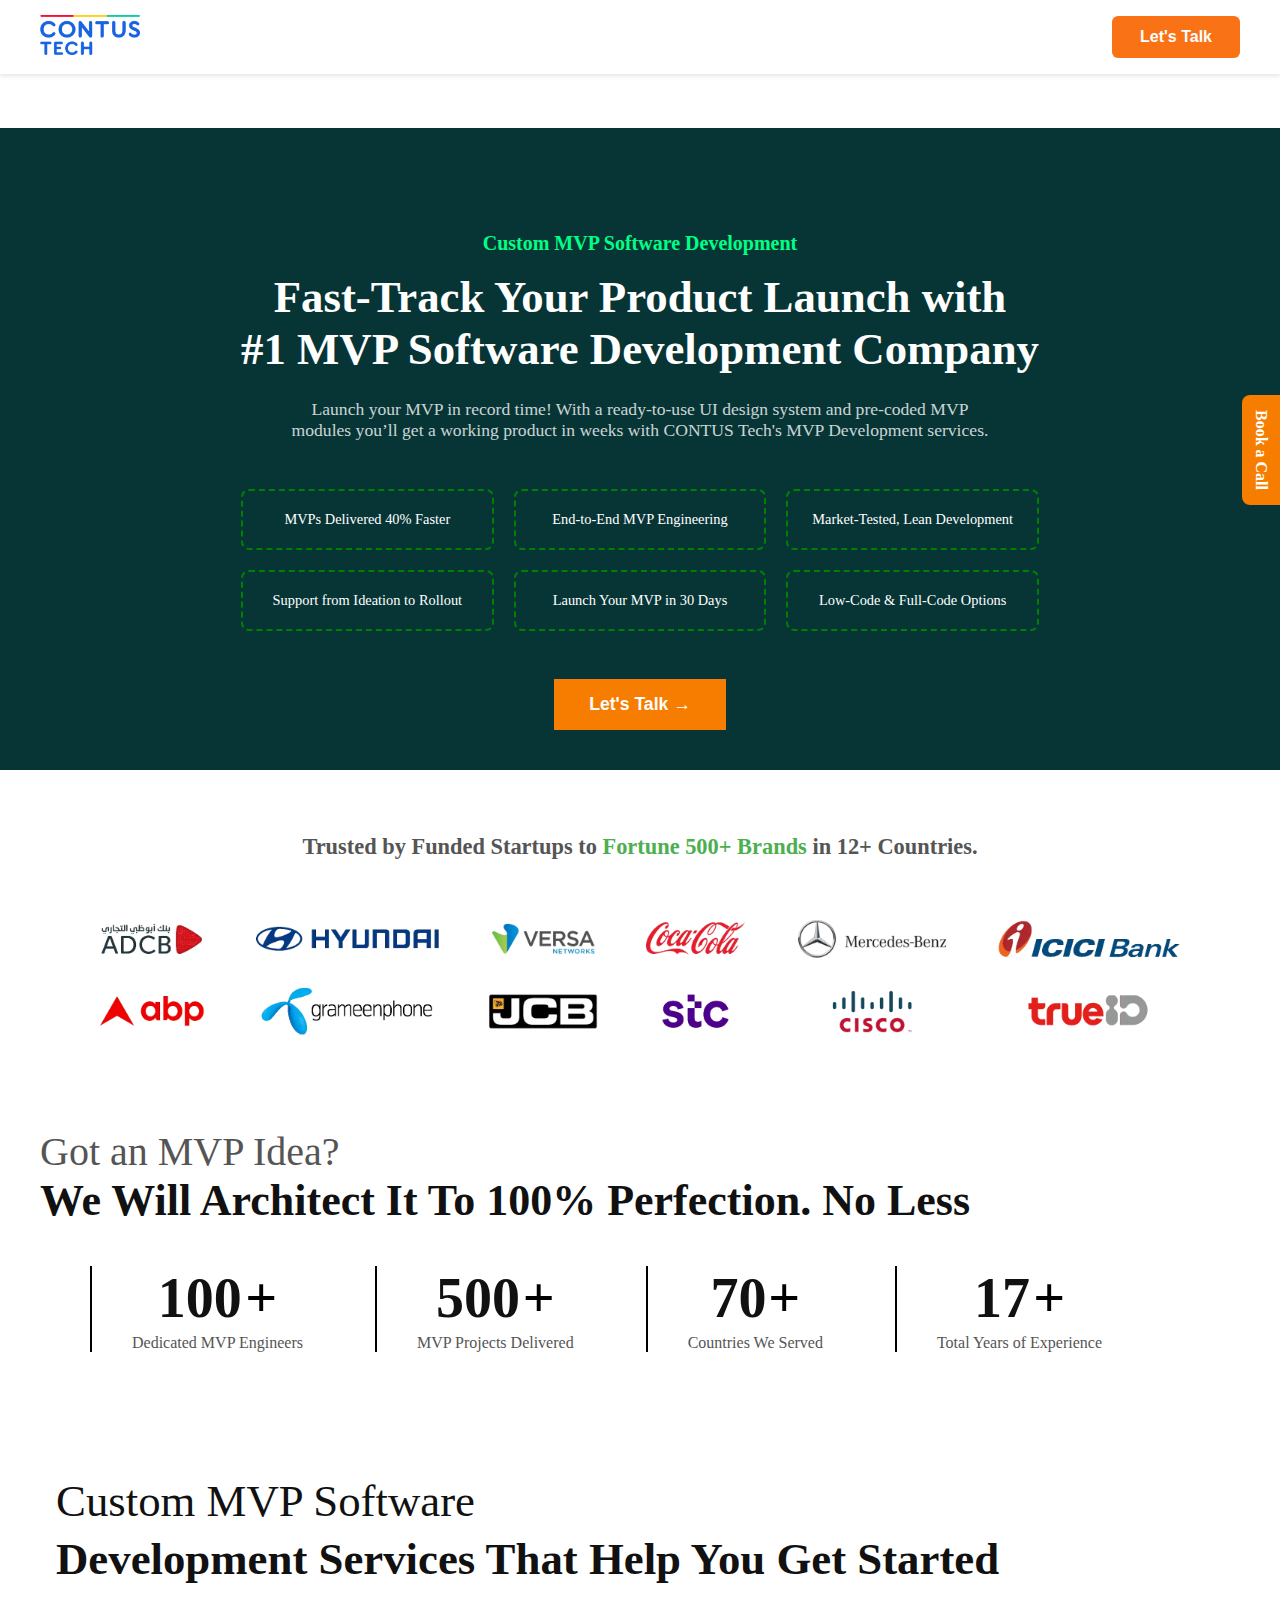
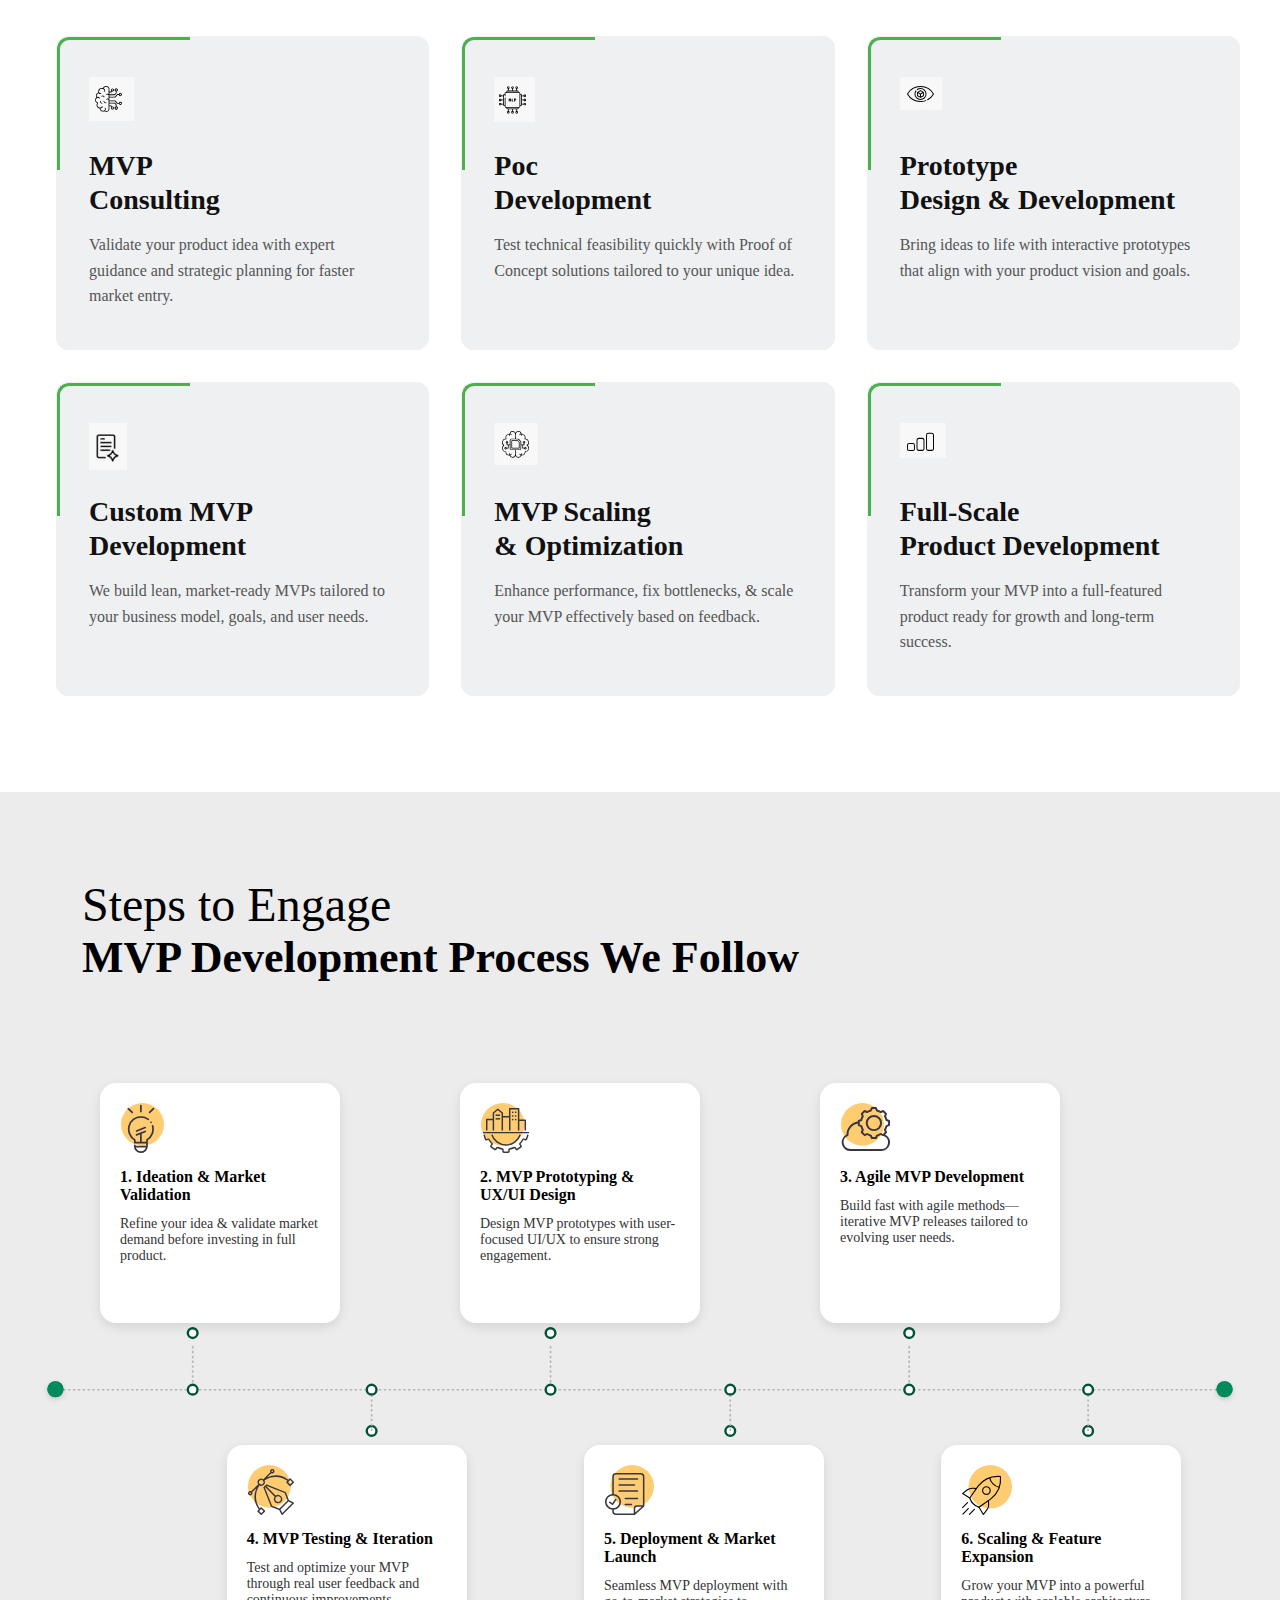
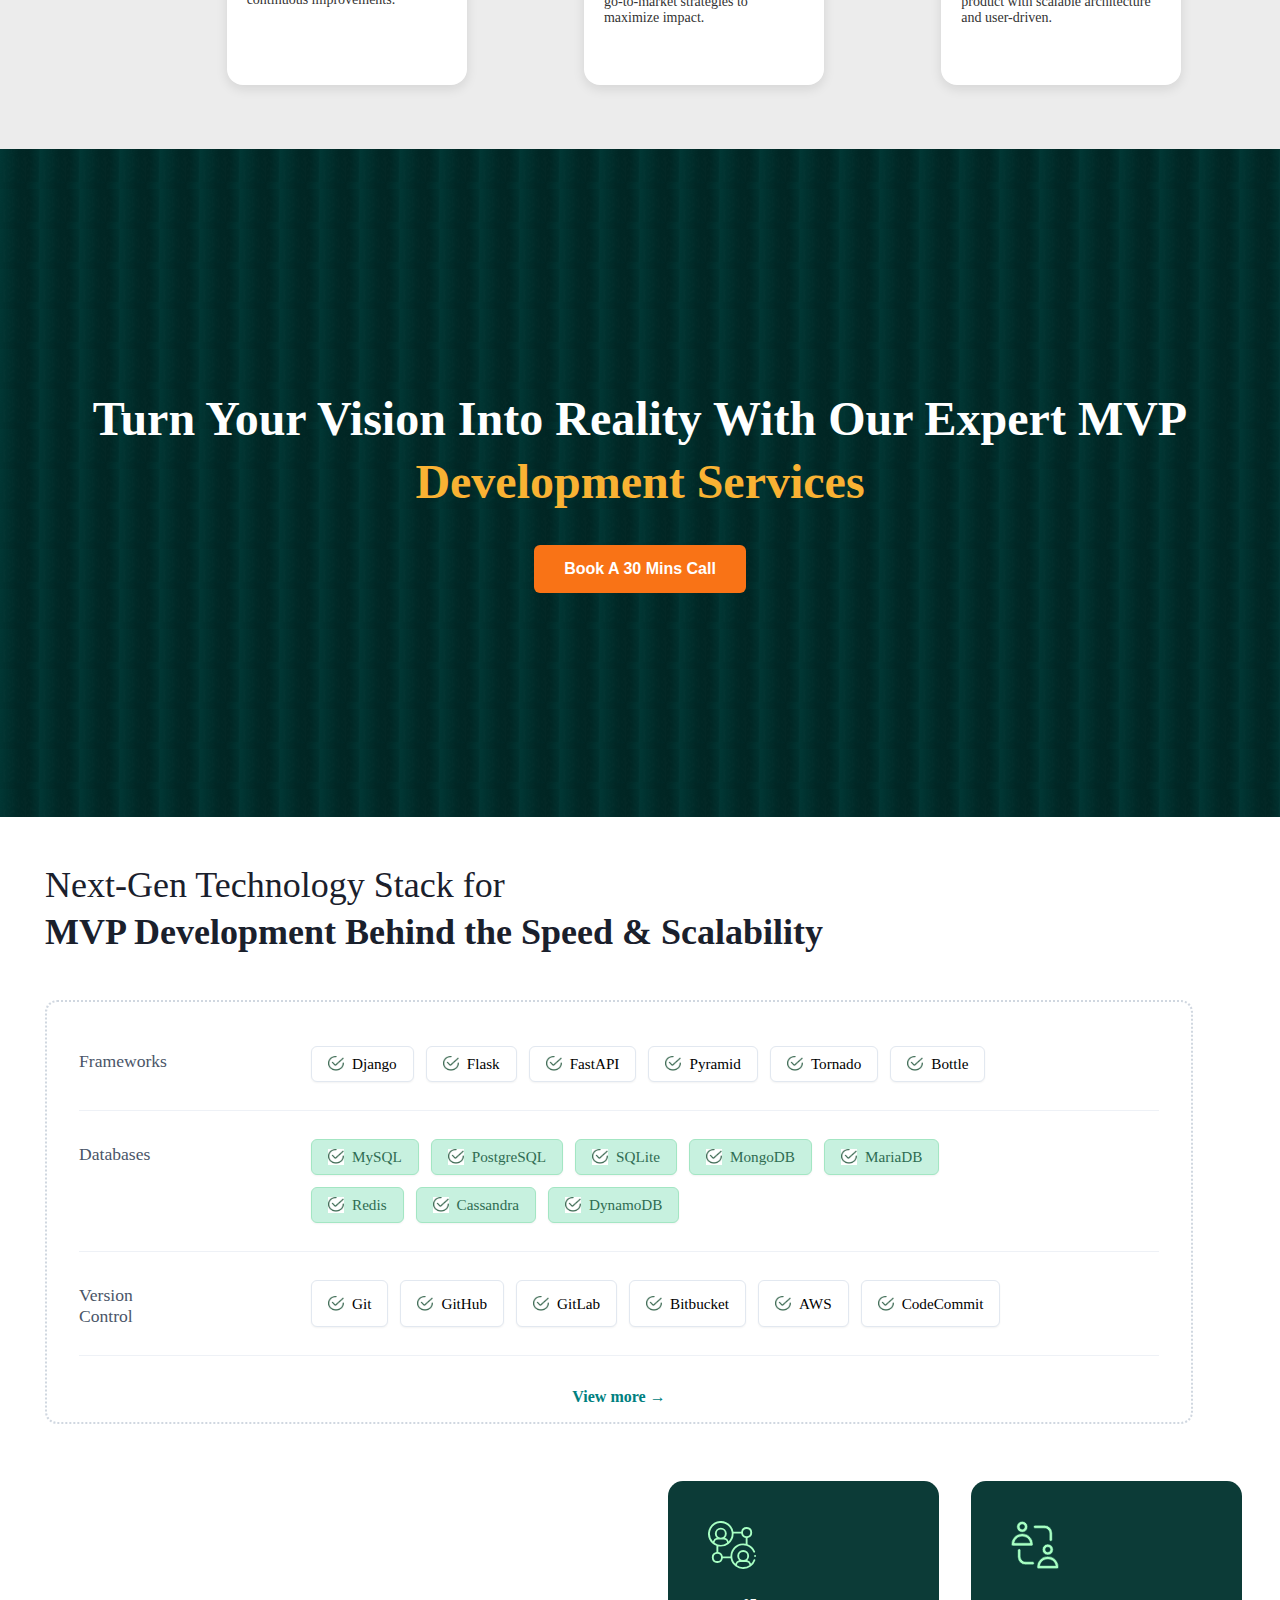
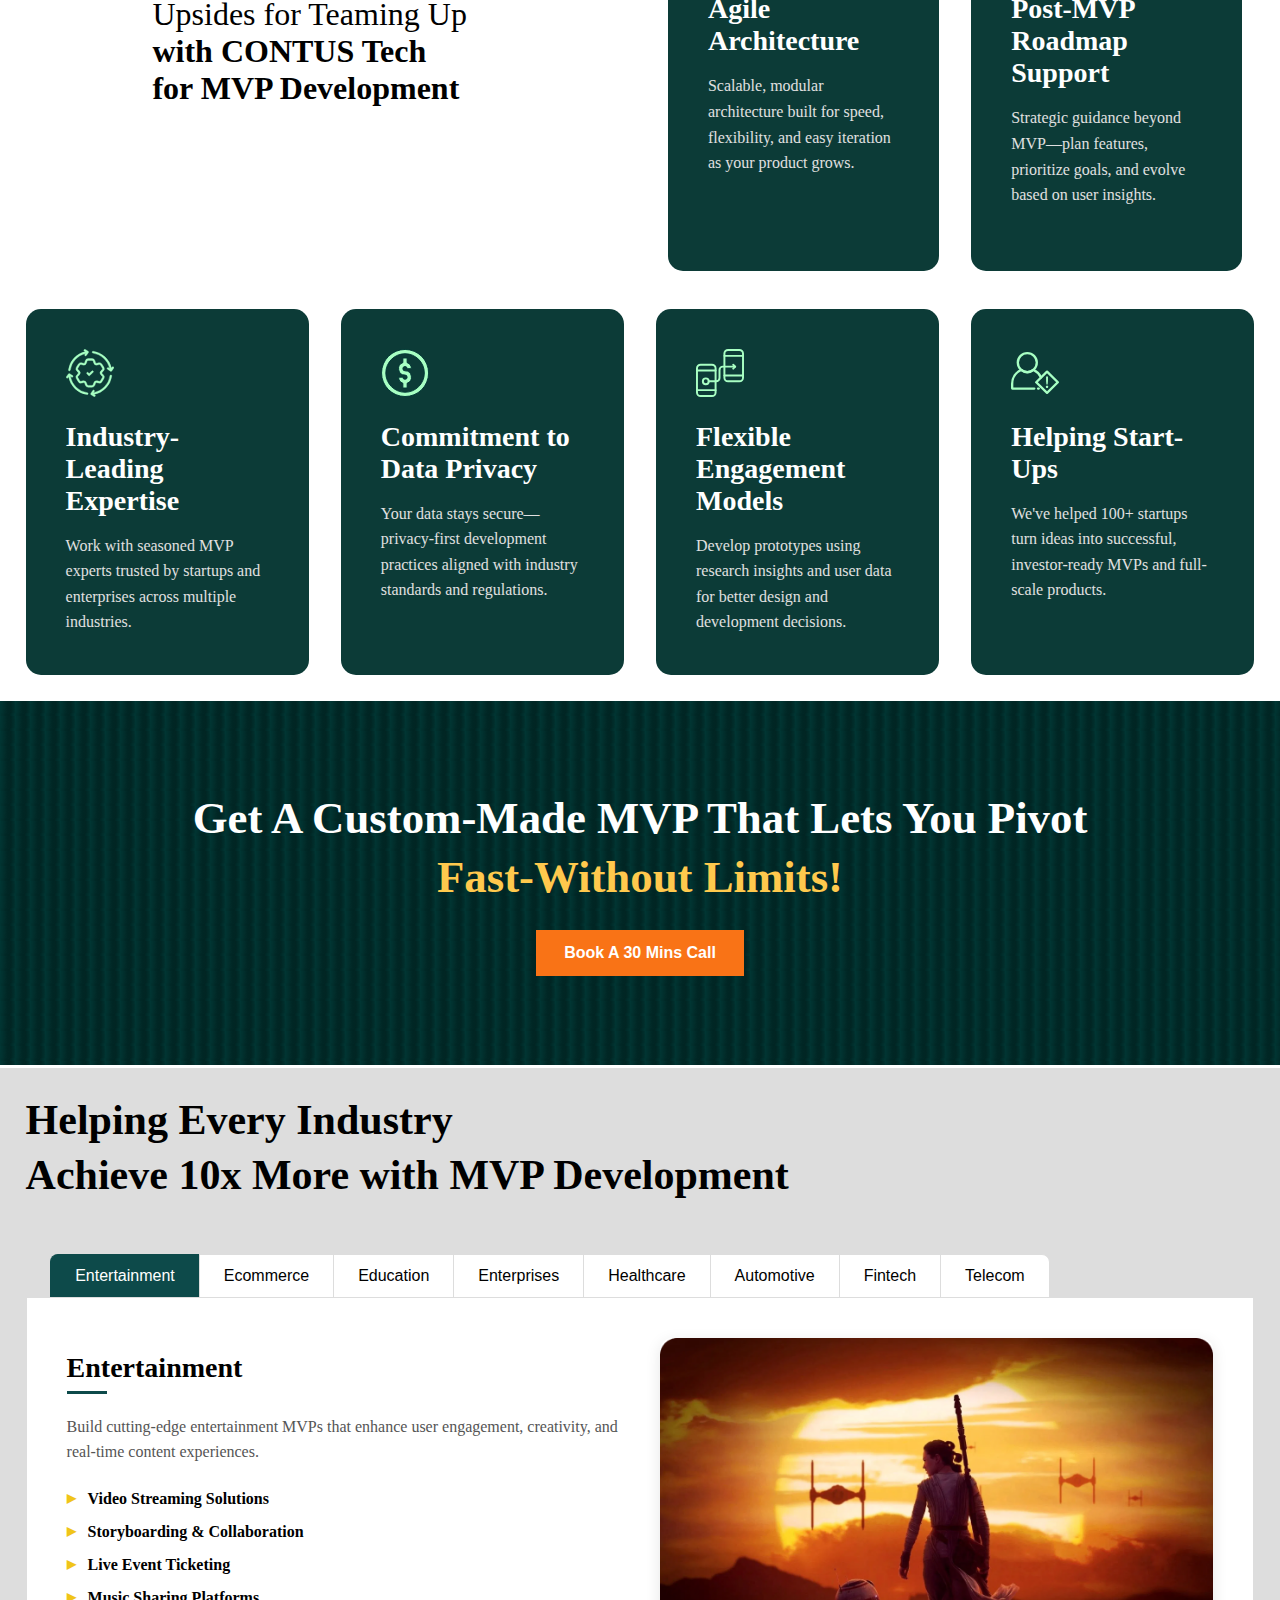
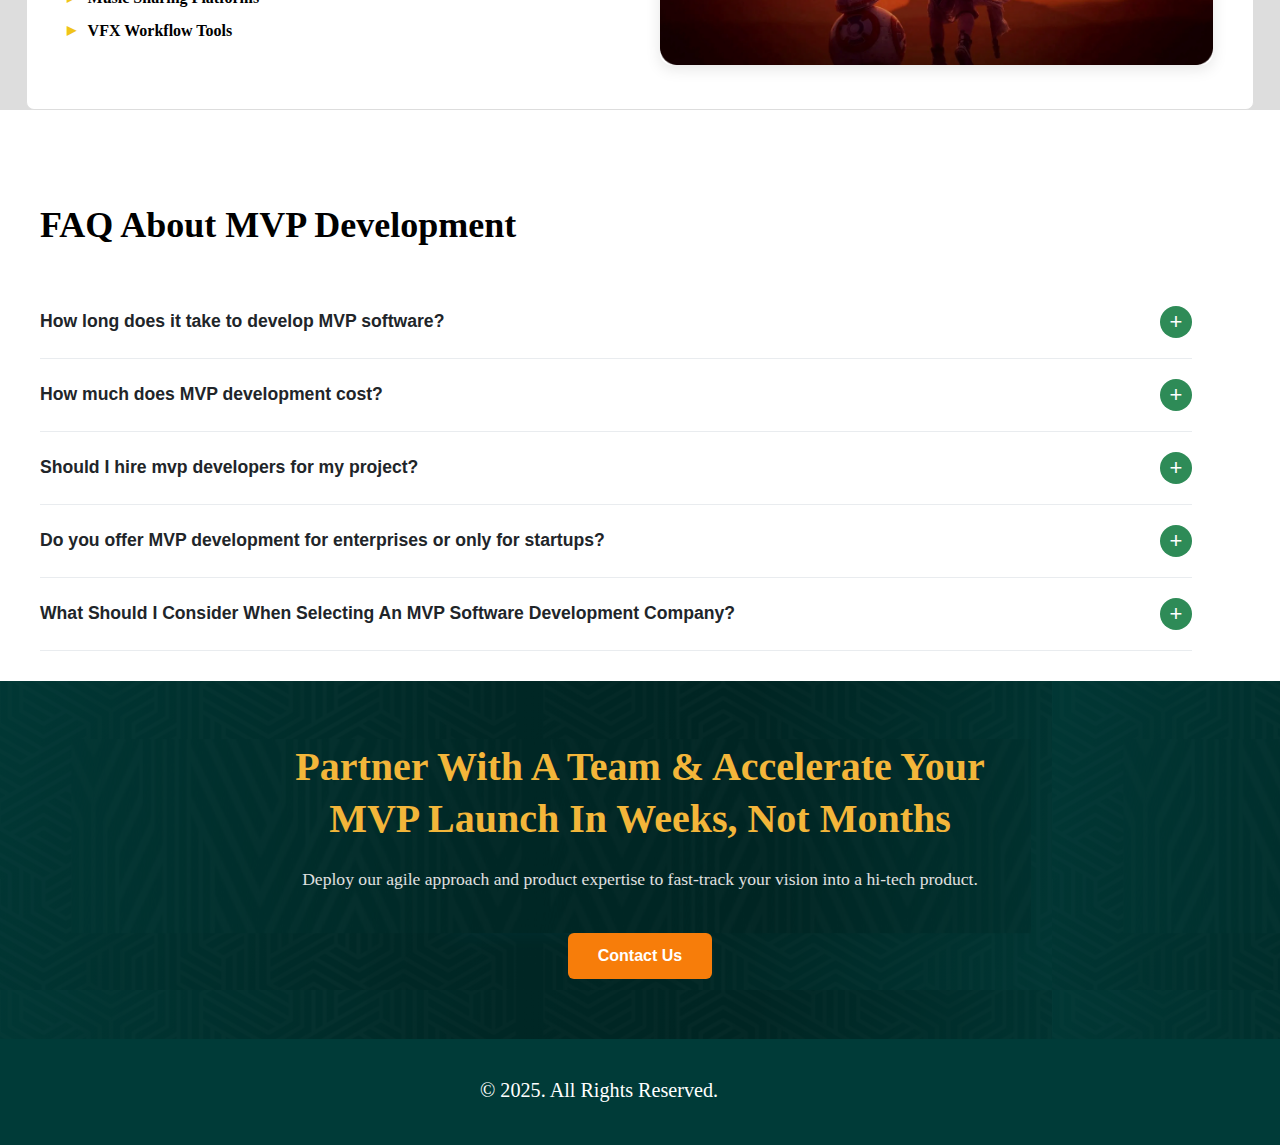
<file: index.html>
<!DOCTYPE html>
<html lang="en">

<head>
    <meta charset="UTF-8">
    <meta name="viewport" content="width=device-width, initial-scale=1.0">
    <title>Contus Tech Clone</title>
    <link rel="stylesheet" href="style.css">
</head>

<body>
    <header class="navbar">
        <div class="navbar-container">
            <a href="#" class="logo-link">
                <img src="contus_logo.png" alt="Contus Tech Logo" class="logo-img">
            </a>
            <button id="openModalBtn" class="btn btn-primary">Let's Talk</button>
        </div>
    </header>
    <div id="contactModal" class="common-modal">
        <div class="common-modal-content">
            <span class="common-close-btn">×</span>
            <h2>Let's talk about your next project</h2>
            <form id="contactForm">
                <div class="common-form-grid">
                    <div class="common-form-group full-width">
                        <label for="fullName">Full Name*</label>
                        <input type="text" id="fullName" name="fullName" placeholder="Enter Your Name" required>
                    </div>
                    <div class="common-form-group">
                        <label for="email">Business Email*</label>
                        <input type="email" id="email" name="email" placeholder="yourname@company.com" required>
                    </div>
                    <div class="common-form-group">
                        <label for="phone">Phone Number*</label>
                        <input type="tel" id="phone" name="phone" placeholder="+91" required>
                    </div>
                    <div class="common-form-group">
                        <label for="country">Country/Region*</label>
                        <select id="country" name="country" required>
                            <option value="" disabled selected>Your Country</option>
                            <option value="USA">United States</option>
                            <option value="India">India</option>
                            <option value="UK">United Kingdom</option>
                            <option value="Canada">Canada</option>
                            <option value="Australia">Australia</option>
                        </select>
                    </div>
                    <div class="common-form-group">
                        <label for="company">Company Name*</label>
                        <input type="text" id="company" name="company" placeholder="Company.Inc" required>
                    </div>
                    <div class="common-form-group full-width">
                        <label for="services">Services*</label>
                        <select id="services" name="services" required>
                            <option value="" disabled selected>Select Your Services</option>
                            <option value="iot">IoT Solutions</option>
                            <option value="cloud">Cloud Solutions</option>
                            <option value="media">Media Solutions</option>
                            <option value="messaging">Messaging Solutions</option>
                        </select>
                    </div>
                    <div class="common-form-group full-width">
                        <label for="message">Message*</label>
                        <textarea id="message" name="message" rows="4" placeholder="Enter at least 30 characters"
                            required minlength="30"></textarea>
                    </div>
                </div>
                <button type="submit" class="common-submit-btn">Submit</button>
            </form>
        </div>
    </div>

    <main class="first-section">
        <div class="first-content">
            <p class="pre-title">Custom MVP Software Development</p>
            <h1>Fast-Track Your Product Launch with <br>#1 MVP Software Development Company</h1>
            <p class="description">
                Launch your MVP in record time! With a ready-to-use UI design system and pre-coded MVP modules you’ll
                get a working product in weeks with CONTUS Tech's MVP Development services.
            </p>
            <div class="first-features-grid">
                <div class="first-feature-box">MVPs Delivered 40% Faster</div>
                <div class="first-feature-box">End-to-End MVP Engineering</div>
                <div class="first-feature-box">Market-Tested, Lean Development</div>
                <div class="first-feature-box">Support from Ideation to Rollout</div>
                <div class="first-feature-box">Launch Your MVP in 30 Days</div>
                <div class="first-feature-box">Low-Code & Full-Code Options</div>
            </div>
            <button id="lets talk" class="first-cta-button">
                Let's Talk →
            </button>
        </div>
    </main>
    <!-- Fixed "Book a Call" Button -->
    <div id="book a call" class="fixed-cta">
        Book a Call
    </div>

    <div class="first-main-container">
        <section class="first-clients-section">
            <p class="trusted-by-text"><b>
                    Trusted by Funded Startups to <span class="highlight-text"><b>Fortune 500+ Brands</b></span> in 12+
                    Countries.</b>
            </p>
            <div class="first-logo-grid">
                <img src="our-clients.webp"
                    alt="Client logos including ADCB, Hyundai, Coca-Cola, Mercedes-Benz, and Cisco">
            </div>
        </section>
        <section class="first-hero-section">
            <h2>Got an MVP Idea?</h2>
            <h1>We Will Architect It To 100% Perfection. No Less</h1>
        </section>
        <section class="stats-section">
            <div class="stat-item">
                <span class="stat-number" data-target="100">100</span><span class="plus-sign">+</span>
                <p>Dedicated MVP Engineers</p>
            </div>
            <div class="stat-item">
                <span class="stat-number" data-target="500">500</span><span class="plus-sign">+</span>
                <p>MVP Projects Delivered</p>
            </div>
            <div class="stat-item">
                <span class="stat-number" data-target="70">70</span><span class="plus-sign">+</span>
                <p>Countries We Served</p>
            </div>
            <div class="stat-item">
                <span class="stat-number" data-target="17">17</span><span class="plus-sign">+</span>
                <p>Total Years of Experience</p>
            </div>
        </section>
        <section class="first-services-section">
            <div class="first-services-header">
                <h2>Custom MVP Software <br><b style="font-weight: 700;"> Development Services That Help You Get
                        Started</b></h2>
            </div>
            <div class="first-services-grid">
                <div class="first-service-card">
                    <div class="service-icon"><img src="icon1.jpg" alt="icon 1"></div>
                    <h3>MVP<br>Consulting</h3>
                    <p>Validate your product idea with expert guidance and strategic planning for faster market entry.
                    </p>
                </div>
                <div class="first-service-card">
                    <div class="service-icon"><img src="icon2.jpg" alt="icon 2"></div>
                    <h3>Poc<br>Development</h3>
                    <p>Test technical feasibility quickly with Proof of Concept solutions tailored to your unique idea.
                    </p>
                </div>
                <div class="first-service-card">
                    <div class="service-icon"><img src="icon 3.jpg" alt="icon 3"></div>
                    <h3>Prototype<br>Design & Development</h3>
                    <p>Bring ideas to life with interactive prototypes that align with your product vision and goals.
                    </p>
                </div>
                <div class="first-service-card">
                    <div class="service-icon"><img src="icon 4.jpg" alt="icom4"></div>
                    <h3>Custom MVP<br>Development</h3>
                    <p>We build lean, market-ready MVPs tailored to your business model, goals, and user needs.</p>
                </div>
                <div class="first-service-card">
                    <div class="service-icon"><img src="icon 5.jpg" alt="icon 5"></div>
                    <h3>MVP Scaling<br>& Optimization</h3>
                    <p>Enhance performance, fix bottlenecks, & scale your MVP effectively based on feedback.</p>
                </div>
                <div class="first-service-card">
                    <div class="service-icon"><img src="icon 6.jpg" alt="icon6"></div>
                    <h3>Full-Scale<br>Product Development</h3>
                    <p>Transform your MVP into a full-featured product ready for growth and long-term success.</p>
                </div>
            </div>
        </section>
    </div>

    <section class="process-section">
        <div class="genesis_prologue">
            <h2>Steps to Engage</h2>
            <h1>MVP Development Process We Follow</h1>
        </div>
        <div class="bus-topology">
            <div class="steps-row top-row">
                <div class="step" style="margin-left: 0px;">
                    <div class="icon icon-1"><img src="process 1.svg" alt="process 1"></div>
                    <h3>1. Ideation & Market Validation</h3>
                    <p>Refine your idea & validate market demand before investing in full product.</p>
                </div>
                <div class="step" style="margin-left: 0px;">
                    <div class="icon icon-2"><img src="process.svg" alt="process 2"></div>
                    <h3>2. MVP Prototyping & UX/UI Design</h3>
                    <p>Design MVP prototypes with user-focused UI/UX to ensure strong engagement.</p>
                </div>
                <div class="step" style="margin-right: 10%;">
                    <div class="icon icon-3"> <img src="process 3.svg" alt="process 3"></div>
                    <h3>3. Agile MVP Development</h3>
                    <p>Build fast with agile methods—iterative MVP releases tailored to evolving user needs.</p>
                </div>
            </div>
            <div class="dottedline"><img src="bus.svg" alt="dottedline" style="width: 75rem; margin-bottom: -6rem;">
            </div>
            <!-- Bottom Row -->
            <div class="steps-row bottom-row">
                <div class="step">
                    <div class="icon icon-4"><img src="process 4.svg" alt="process 4"></div>
                    <h3>4. MVP Testing & Iteration</h3>
                    <p>Test and optimize your MVP through real user feedback and continuous improvements.</p>
                </div>
                <div class="step">
                    <div class="icon icon-5"><img src="process 5.svg" alt="process 5"></div>
                    <h3>5. Deployment & Market Launch</h3>
                    <p>Seamless MVP deployment with go-to-market strategies to maximize impact.</p>
                </div>
                <div class="step">
                    <div class="icon icon-6"><img src="process 6.svg" alt="process 6"></div>
                    <h3>6. Scaling & Feature Expansion</h3>
                    <p>Grow your MVP into a powerful product with scalable architecture and user-driven.</p>
                </div>
            </div>
        </div>
    </section>




    <!-- Hero Section -->
    <header class="mid-hero">
        <div class="mid-hero-1">
            <h1>
                Turn Your Vision Into Reality With Our Expert MVP
                <span>Development Services</span>
            </h1>
            <button id="mid-hero-2" class="mid-hero-3">Book A 30 Mins Call</button>
        </div>
    </header>




    <div class="tech-stack-container">
        <h1>Next-Gen Technology Stack for <br><span>MVP Development Behind the Speed & Scalability</span></h1>

        <div class="stack-list-wrapper">
            <!-- Initially Visible Content -->
            <div class="stack-category">
                <div>
                    <h2>Frameworks</h2>
                </div>
                <div class="tech-pills-container">
                    <div class="tech-pill"><img src="tick.png" alt="tick"> Django</div>
                    <div class="tech-pill"><img src="tick.png" alt="Tick"> Flask</div>
                    <div class="tech-pill"><img src="tick.png" alt="Tick"> FastAPI</div>
                    <div class="tech-pill"><img src="tick.png" alt="Tick"> Pyramid</div>
                    <div class="tech-pill"><img src="tick.png" alt="Tick"> Tornado</div>
                    <div class="tech-pill"><img src="tick.png" alt="Tick"> Bottle</div>
                </div>
            </div>

            <div class="stack-category">
                <h2>Databases</h2>
                <div class="tech-pills-container">
                    <div class="tech-pill highlighted"><img src="tick.png" alt="Tick"> MySQL
                    </div>
                    <div class="tech-pill highlighted"><img src="tick.png" alt="Tick">
                        PostgreSQL</div>
                    <div class="tech-pill highlighted"><img src="tick.png" alt="Tick"> SQLite
                    </div>
                    <div class="tech-pill highlighted"><img src="tick.png" alt="Tick"> MongoDB
                    </div>
                    <div class="tech-pill highlighted"><img src="tick.png" alt="Tick"> MariaDB
                    </div>
                    <div class="tech-pill highlighted"><img src="tick.png" alt="Tick"> Redis
                    </div>
                    <div class="tech-pill highlighted"><img src="tick.png" alt="Tick">
                        Cassandra</div>
                    <div class="tech-pill highlighted"><img src="tick.png" alt="Tick">
                        DynamoDB</div>
                </div>
            </div>

            <div class="stack-category">
                <h2>Version Control</h2>
                <div class="tech-pills-container">
                    <div class="tech-pill"><img src="tick.png" alt="Tick"> Git</div>
                    <div class="tech-pill"><img src="tick.png" alt="Tick"> GitHub</div>
                    <div class="tech-pill"><img src="tick.png" alt="Tick"> GitLab</div>
                    <div class="tech-pill"><img src="tick.png" alt="Tick"> Bitbucket</div>
                    <div class="tech-pill"><img src="tick.png" alt="Tick"> AWS</div>
                    <div class="tech-pill"><img src="tick.png" alt="Tick"> CodeCommit</div>
                </div>
            </div>

            <!-- Initially Hidden Content -->
            <div id="more-stack-content">
                <div class="stack-category">
                    <h2>Startup Kit/CMS</h2>
                    <div class="tech-pills-container">
                        <div class="tech-pill highlighted"><img src="tick.png" alt="Tick">
                            Django</div>
                        <div class="tech-pill highlighted"><img src="tick.png" alt="Tick"> CMS
                        </div>
                        <div class="tech-pill highlighted"><img src="tick.png" alt="Tick">
                            Wagtail</div>
                        <div class="tech-pill highlighted"><img src="tick.png" alt="Tick">
                            Mezzanine</div>
                        <div class="tech-pill highlighted"><img src="tick.png" alt="Tick">
                            Plone</div>
                        <div class="tech-pill highlighted"><img src="tick.png" alt="Tick">
                            Flask-Admin</div>
                    </div>
                </div>

                <div class="stack-category">
                    <h2>Development Tools</h2>
                    <div class="tech-pills-container">
                        <div class="tech-pill"><img src="tick.png" alt="Tick">
                            PyCharm</div>
                        <div class="tech-pill"><img src="tick.png" alt="Tick"> VS
                            Code</div>
                        <div class="tech-pill"><img src="tick.png" alt="Tick">
                            Sublime Text</div>
                        <div class="tech-pill"><img src="tick.png" alt="Tick">
                            Jupyter</div>
                        <div class="tech-pill"><img src="tick.png" alt="Tick">
                            Notebook</div>
                        <div class="tech-pill"><img src="tick.png" alt="Tick">
                            Atom</div>
                        <div class="tech-pill"><img src="tick.png" alt="Tick">
                            Thonny</div>
                        <div class="tech-pill"><img src="tick.png" alt="Tick">
                            Spyder</div>
                        <div class="tech-pill"><img src="tick.png" alt="Tick">
                            Postman</div>
                        <div class="tech-pill"><img src="tick.png" alt="Tick">
                            Docker</div>
                        <div class="tech-pill"><img src="tick.png" alt="Tick">
                            Vagrant</div>
                        <div class="tech-pill"><img src="tick.png" alt="Tick">
                            Virtualenv</div>
                    </div>
                </div>

                <div class="stack-category">
                    <h2>Cloud</h2>
                    <div class="tech-pills-container">
                        <div class="tech-pill highlighted"><img src="tick.png" alt="Tick"> AWS
                        </div>
                        <div class="tech-pill highlighted"><img src="tick.png" alt="Tick">
                            Azure</div>
                        <div class="tech-pill highlighted"><img src="tick.png" alt="Tick">
                            Google Cloud Platform (GCP)</div>
                        <div class="tech-pill highlighted"><img src="tick.png" alt="Tick">
                            DigitalOcean</div>
                        <div class="tech-pill highlighted"><img src="tick.png" alt="Tick">
                            Heroku</div>
                    </div>
                </div>

                <div class="stack-category">
                    <h2>Deployment</h2>
                    <div class="tech-pills-container">
                        <div class="tech-pill"><img src="tick.png" alt="Tick">
                            Docker</div>
                        <div class="tech-pill"><img src="tick.png" alt="Tick">
                            Kubernetes</div>
                        <div class="tech-pill"><img src="tick.png" alt="Tick">
                            Jenkins</div>
                        <div class="tech-pill"><img src="tick.png" alt="Tick">
                            DigitalOcean App Platform</div>
                        <div class="tech-pill"><img src="tick.png" alt="Tick">
                            CircleCI</div>
                        <div class="tech-pill"><img src="tick.png" alt="Tick">
                            GitHub Actions</div>
                        <div class="tech-pill"><img src="tick.png" alt="Tick">
                            Travis CI</div>
                        <div class="tech-pill"><img src="tick.png" alt="Tick"> AWS
                            CodeDeploy</div>
                    </div>
                </div>
            </div>

            <!-- Toggle Button -->
            <a id="toggle-view-btn" class="toggle-view-btn" href="#">View more →</a>
        </div>
    </div>






    <div class="mid-container">
        <div class="mid-array1">
            <div class="mid-array11">
                <div class="prologue_inscription_field">
                    <h2 style="width: 20rem; height: 10rem; ">
                        <span style="font-size:2rem;  font-weight:300;"> Upsides for Teaming Up </span>
                        <br>
                        <span style="font-size: 2rem; font-weight:700%;"> with CONTUS Tech for MVP Development</span>
                    </h2>
                </div>
            </div>
            <div class="mid-array12">
                <div class="mid-data">
                    <img src="mvp 1.svg" alt="Agile Architecture Icon">
                    <h3>Agile Architecture</h3>
                    <p>Scalable, modular architecture built for speed, flexibility, and easy iteration as your product
                        grows.</p>
                </div>
                <div class="mid-data">
                    <img src="mvp 2.svg" alt="Post-MVP Roadmap Support Icon">
                    <h3>Post-MVP Roadmap Support</h3>
                    <p>Strategic guidance beyond MVP—plan features, prioritize goals, and evolve based on user insights.
                    </p>
                </div>
            </div>
        </div>
        <div class="mid-array2">
            <div class="mid-data">
                <img src="mvp 3.svg" alt="Industry-Leading Expertise Icon">
                <h3>Industry-Leading Expertise</h3>
                <p>Work with seasoned MVP experts trusted by startups and enterprises across multiple industries.</p>
            </div>
            <div class="mid-data">
                <img src="mvp 4.svg" alt="Commitment to Data Privacy Icon">
                <h3>Commitment to Data Privacy</h3>
                <p>Your data stays secure—privacy-first development practices aligned with industry standards and
                    regulations.</p>
            </div>
            <div class="mid-data">
                <img src="mvp 5.svg" alt="Flexible Engagement Models Icon">
                <h3>Flexible Engagement Models</h3>
                <p>Develop prototypes using research insights and user data for better design and development decisions.
                </p>
            </div>
            <div class="mid-data">
                <img src="mvp 6.svg" alt="Helping Start-Ups Icon">
                <h3>Helping Start-Ups</h3>
                <p>We've helped 100+ startups turn ideas into successful, investor-ready MVPs and full-scale products.
                </p>
            </div>
        </div>
    </div>

    <section class="mid-section">
        <div class="mid-sec">
            <h1>
                Get A Custom-Made MVP That Lets You Pivot
                <span>Fast-Without Limits!</span>
            </h1>
            <button id="mid-btn" class="mid-btn-class">Book A 30 Mins Call</button>
        </div>
    </section>




    <div class="tab-section">
        <header class="section-header">
            <h1>Helping Every Industry <br> Achieve 10x More with MVP Development</h1>
        </header>

        <div class="tabs-container">
            <div class="tabs-nav">
                <button class="tab-button active" data-tab="entertainment">Entertainment</button>
                <button class="tab-button" data-tab="ecommerce">Ecommerce</button>
                <button class="tab-button" data-tab="education">Education</button>
                <button class="tab-button" data-tab="enterprises">Enterprises</button>
                <button class="tab-button" data-tab="healthcare">Healthcare</button>
                <button class="tab-button" data-tab="automotive">Automotive</button>
                <button class="tab-button" data-tab="fintech">Fintech</button>
                <button class="tab-button" data-tab="telecom">Telecom</button>
            </div>
            <div class="tabs-content">
                <!--item 1 Entertainment Panel -->
                <div class="tab-panel active" id="entertainment">
                    <div class="panel-text">
                        <h3>Entertainment</h3>
                        <p>Build cutting-edge entertainment MVPs that enhance user engagement, creativity, and real-time
                            content experiences.</p>
                        <ul><b>
                                <li>Video Streaming Solutions</li>
                                <li>Storyboarding & Collaboration</li>
                                <li>Live Event Ticketing</li>
                                <li>Music Sharing Platforms</li>
                                <li>VFX Workflow Tools</li>
                            </b></ul>
                    </div>
                    <div class="panel-image">
                        <img src="entertainment.png" alt="Entertainment MVP Development">
                    </div>
                </div>
                <!-- item 2 Ecommerce Panel -->
                <div class="tab-panel" id="ecommerce">
                    <div class="panel-text">
                        <h3>Ecommerce & Retail</h3>
                        <p>Launch innovative retail MVPs focused on seamless shopping, customer retention, and smart
                            inventory systems.</p>
                        <ul><b>
                                <li>Custom eCommerce MVPs</li>
                                <li>Inventory Management Systems</li>
                                <li>Virtual Try-On Apps</li>
                                <li>Loyalty Reward Platforms</li>
                                <li>AI Product Recommendations</li>
                            </b></ul>
                    </div>
                    <div class="panel-image">
                        <img src="eCommerce.png" alt="Ecommerce MVP Development">
                    </div>
                </div>
                <!-- item 3 Education Panel -->
                <div class="tab-panel" id="education">
                    <div class="panel-text">
                        <h3>Education</h3>
                        <p>Create learning-focused MVPs that simplify education delivery, student engagement, and
                            performance tracking.</p>
                        <ul><b>
                                <li>eLearning Course Platforms</li>
                                <li>Live Class Solutions</li>
                                <li>Quiz & Assessment Tools</li>
                                <li>Progress tracking for goal achievement</li>
                                <li>Collaborative Learning Portals</li>
                            </b></ul>
                    </div>
                    <div class="panel-image">
                        <img src="education.png" alt="Education MVP Development">
                    </div>
                </div>
                <!-- item 4 enterprise -->
                <div class="tab-panel" id="enterprises">
                    <div class="panel-text">
                        <h3>Enterprises</h3>
                        <p>Develop scalable enterprise MVPs to improve internal operations, communication, and business
                            decision-making.</p>
                        <ul><b>
                                <li>Internal Workflow Platforms</li>
                                <li>Project Management Tools</li>
                                <li>HR & Payroll Systems</li>
                                <li>Enterprise Chat Solutions</li>
                                <li>Analytics & BI Dashboards</li>
                            </b></ul>
                    </div>
                    <div class="panel-image">
                        <img src="enterprises.png" alt="Enterprises MVP">
                    </div>
                </div>
                <!-- item 5 Healthcare -->
                <div class="tab-panel" id="healthcare">
                    <div class="panel-text">
                        <h3>Healthcare</h3>
                        <p>Deliver secure healthcare MVPs for patient care, data management, and real-time medical
                            interactions.</p>
                        <ul><b>
                                <li>Telemedicine MVP Solutions</li>
                                <li>Appointment Booking Systems</li>
                                <li>EHR Management Tools</li>
                                <li>Health Tracking Apps</li>
                                <li>Medical AI Assistants</li>
                            </b></ul>
                    </div>
                    <div class="panel-image">
                        <img src="healthcare.png" alt="Healthcare MVP">
                    </div>
                </div>
                <!-- item 6 Automotive -->
                <div class="tab-panel" id="automotive">
                    <div class="panel-text">
                        <h3>Automotive</h3>
                        <p>Drive innovation with automotive MVPs built for smart mobility, vehicle tracking, and
                            customer experiences.</p>
                        <ul><b>
                                <li>Vehicle Booking Platforms</li>
                                <li>Fleet Management Systems</li>
                                <li>AR Car Showroom</li>
                                <li>Predictive Maintenance Tools</li>
                                <li>Driver Behavior Analytics</li>
                            </b></ul>
                    </div>
                    <div class="panel-image">
                        <img src="automotive.png" alt="Ecommerce MVP Development">
                    </div>
                </div>
                <!-- item 7 Fintech -->
                <div class="tab-panel" id="fintech">
                    <div class="panel-text">
                        <h3>Fintech</h3>
                        <p>Launch FinTech MVPs focused on secure transactions, financial insights, and next-gen digital
                            banking experiences.</p>
                        <ul><b>
                                <li>Digital Wallet MVPs</li>
                                <li>Expense Tracking Tools</li>
                                <li>Investment Platforms</li>
                                <li>Loan Application Systems</li>
                                <li>Crypto Payment Gateways</li>
                            </b></ul>
                    </div>
                    <div class="panel-image">
                        <img src="fintech.png" alt="Ecommerce MVP Development">
                    </div>
                </div>
                <!-- item 8 Telecom -->
                <div class="tab-panel" id="telecom">
                    <div class="panel-text">
                        <h3>Telecom</h3>
                        <p>Build MVPs for telecom that streamline communication, automate services, and enhance customer
                            engagement.</p>
                        <ul><b>
                                <li>VoIP Call Platforms</li>
                                <li>Billing & Recharge MVPs</li>
                                <li>Customer Support Chatbots</li>
                                <li>Network Monitoring Tools</li>
                                <li>User Plan Dashboards</li>
                            </b></ul>
                    </div>
                    <div class="panel-image">
                        <img src="eCommerce.png" alt="Ecommerce MVP Development">
                    </div>
                </div>
            </div>
        </div>
    </div>


    <section class="faq-section">
        <h2>FAQ About MVP Development</h2>
        <div class="faq-container">
            <!-- Item 1 -->
            <div class="faq-item">
                <button class="faq-question">
                    <span>How long does it take to develop MVP software?</span>
                    <div class="faq-icon">+</div>
                </button>
                <div class="faq-answer">
                    <p>The MVP building process usually takes from 3 to 4 months. Of course, everything depends on the
                        features set, design complexity, and human resources who are engaged in the process.</p>
                </div>
            </div>
            <!-- Item 2 -->
            <div class="faq-item">
                <button class="faq-question">
                    <span>How much does MVP development cost?</span>
                    <div class="faq-icon">+</div>
                </button>
                <div class="faq-answer">
                    <p>The average cost range for building an MVP varies widely, from $10,000 to over $150,000,
                        influenced by complexity, team composition, and technology.
                    </p>
                </div>
            </div>
            <!-- Item 3 -->
            <div class="faq-item">
                <button class="faq-question">
                    <span>Should I hire mvp developers for my project?</span>
                    <div class="faq-icon">+</div>
                </button>
                <div class="faq-answer">
                    <p>Yes, MVP developers help you launch faster, validate your idea with core features, reduce costs,
                        and iterate quickly based on user feedback—ideal for startups and early-stage projects.</p>
                </div>
            </div>
            <!-- Item 4 -->
            <div class="faq-item">
                <button class="faq-question">
                    <span>Do you offer MVP development for enterprises or only for startups?</span>
                    <div class="faq-icon">+</div>
                </button>
                <div class="faq-answer">
                    <p>Yes, CONTUS Tech offers MVP development services for both startups and enterprises, tailored to
                        meet the unique goals, scale, and challenges of each business type.</p>
                </div>
            </div>
            <!-- Item 5 -->
            <div class="faq-item">
                <button class="faq-question">
                    <span>What Should I Consider When Selecting An MVP Software Development Company?</span>
                    <div class="faq-icon">+</div>
                </button>
                <div class="faq-answer">
                    <p>When selecting an MVP software development company, focus on their expertise, experience, and
                        communication skills, as well as their ability to adapt to your specific needs and budget.</p>
                </div>
            </div>

        </div>
    </section>

    <footer class="site-footer">
        <div class="footer-main-content">
            <div class="footer-inner-wrapper">
                <h2>Partner With A Team & Accelerate Your<br>MVP Launch In Weeks, Not Months</h2>
                <p>Deploy our agile approach and product expertise to fast-track your vision into a hi-tech product.</p>
                <button class="contact-btn" id="contact-btn">Contact Us</button>
            </div>
        </div>
        <div class="footer-copyright">
            <p>© 2025. All Rights Reserved.</p>
        </div>
    </footer>

    <script src="script.js"></script>

</body>

</html>
</file>
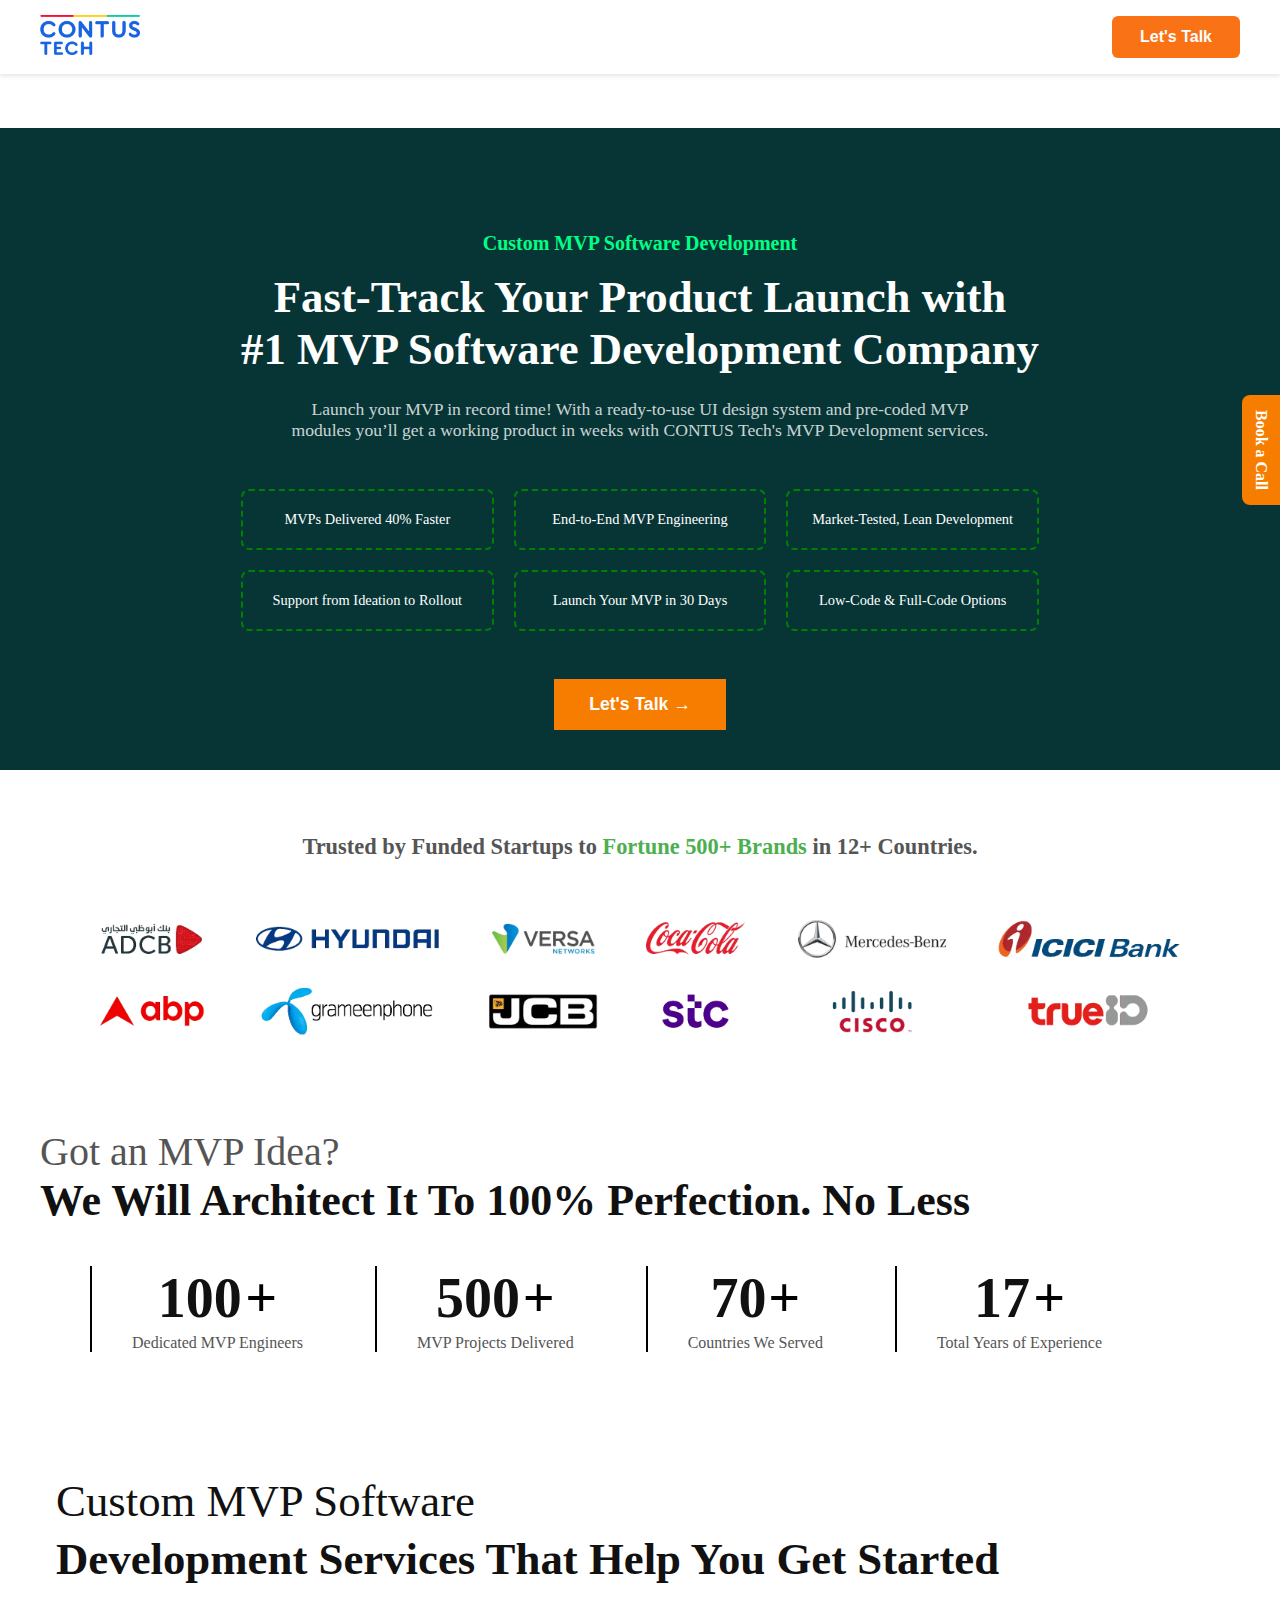
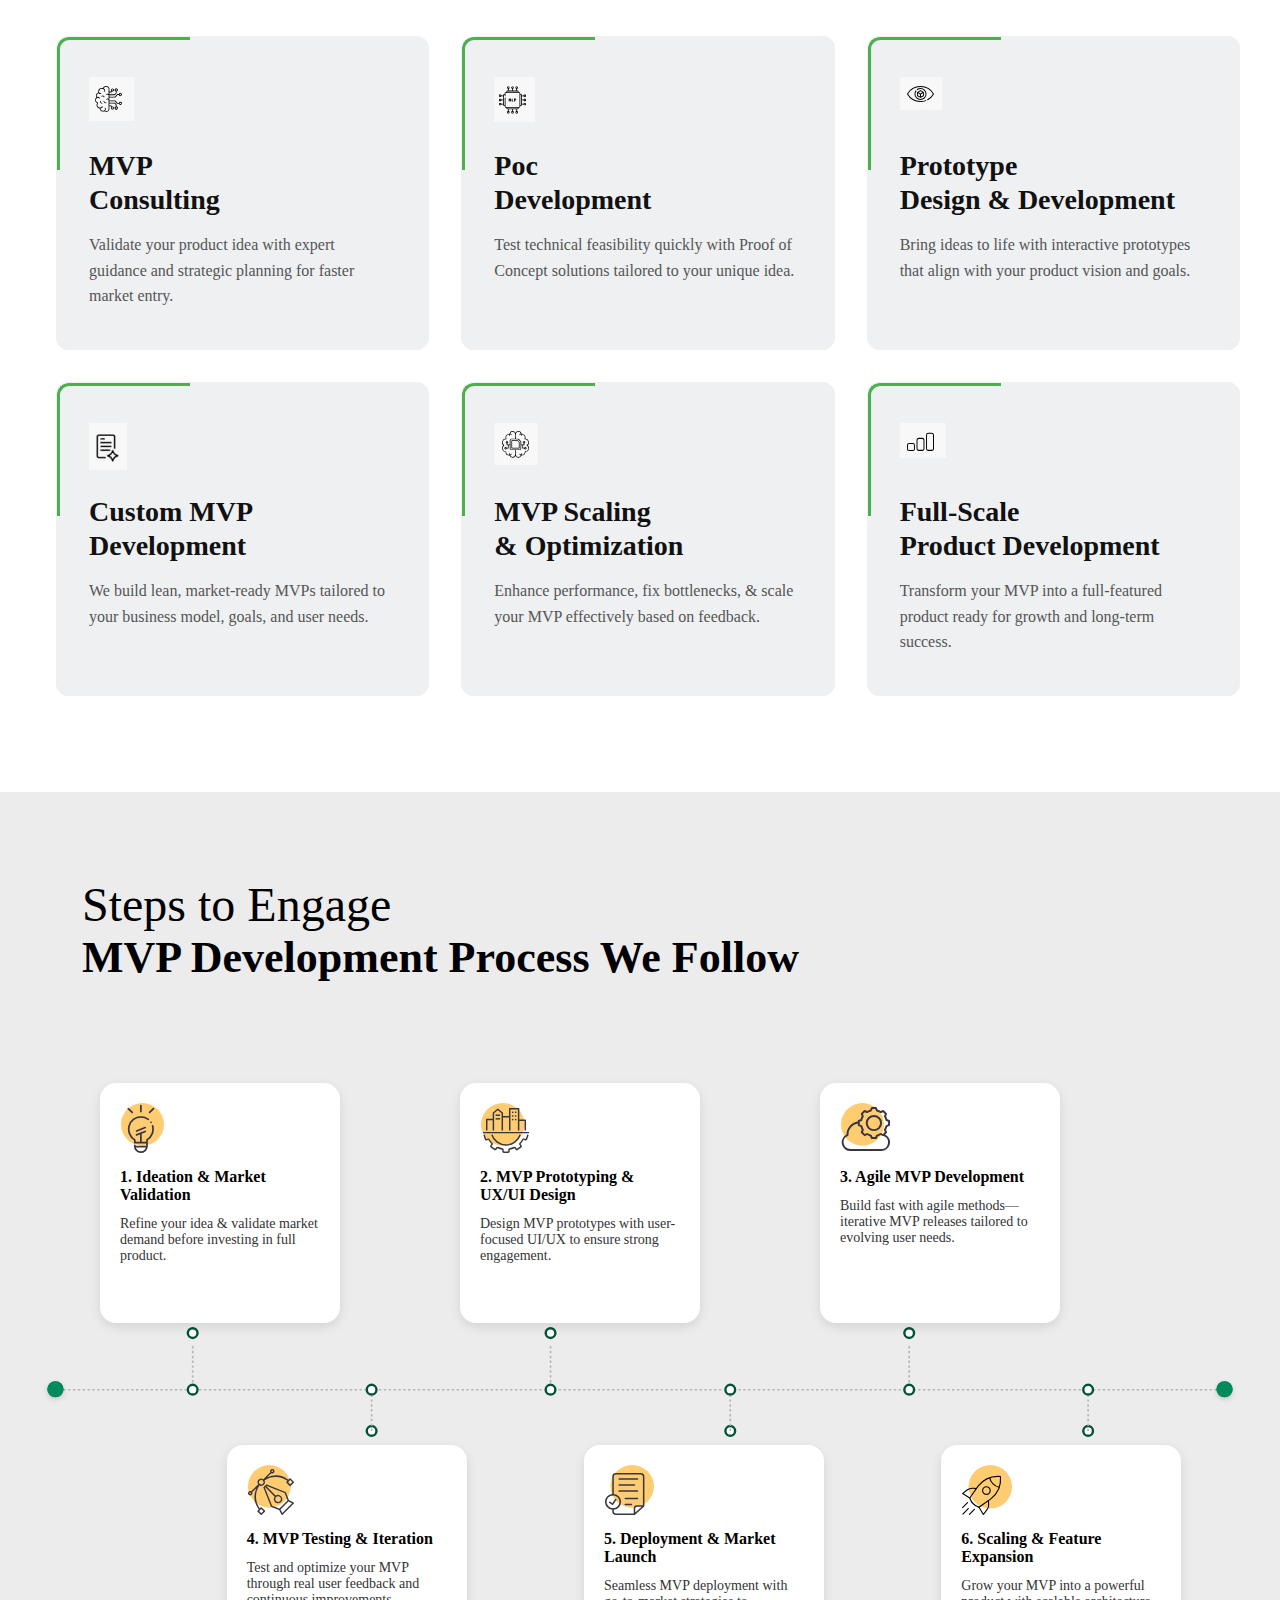
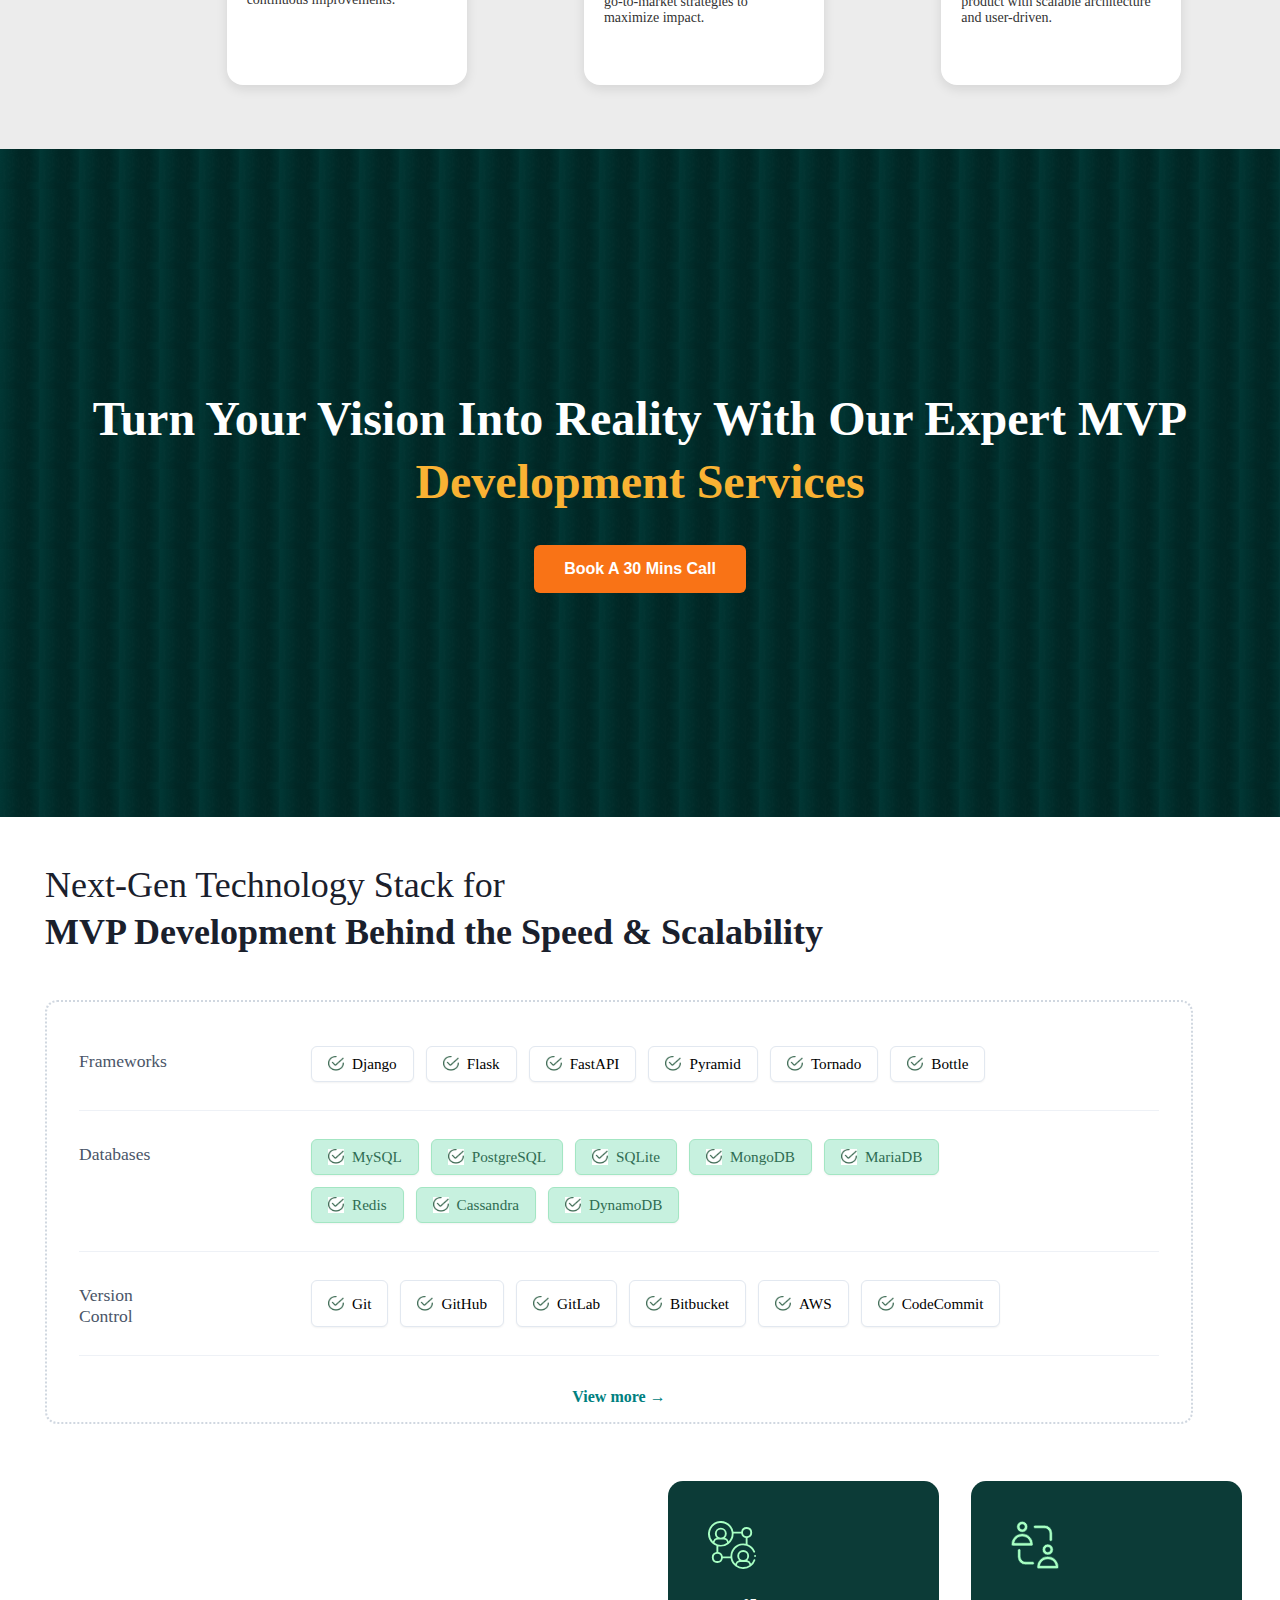
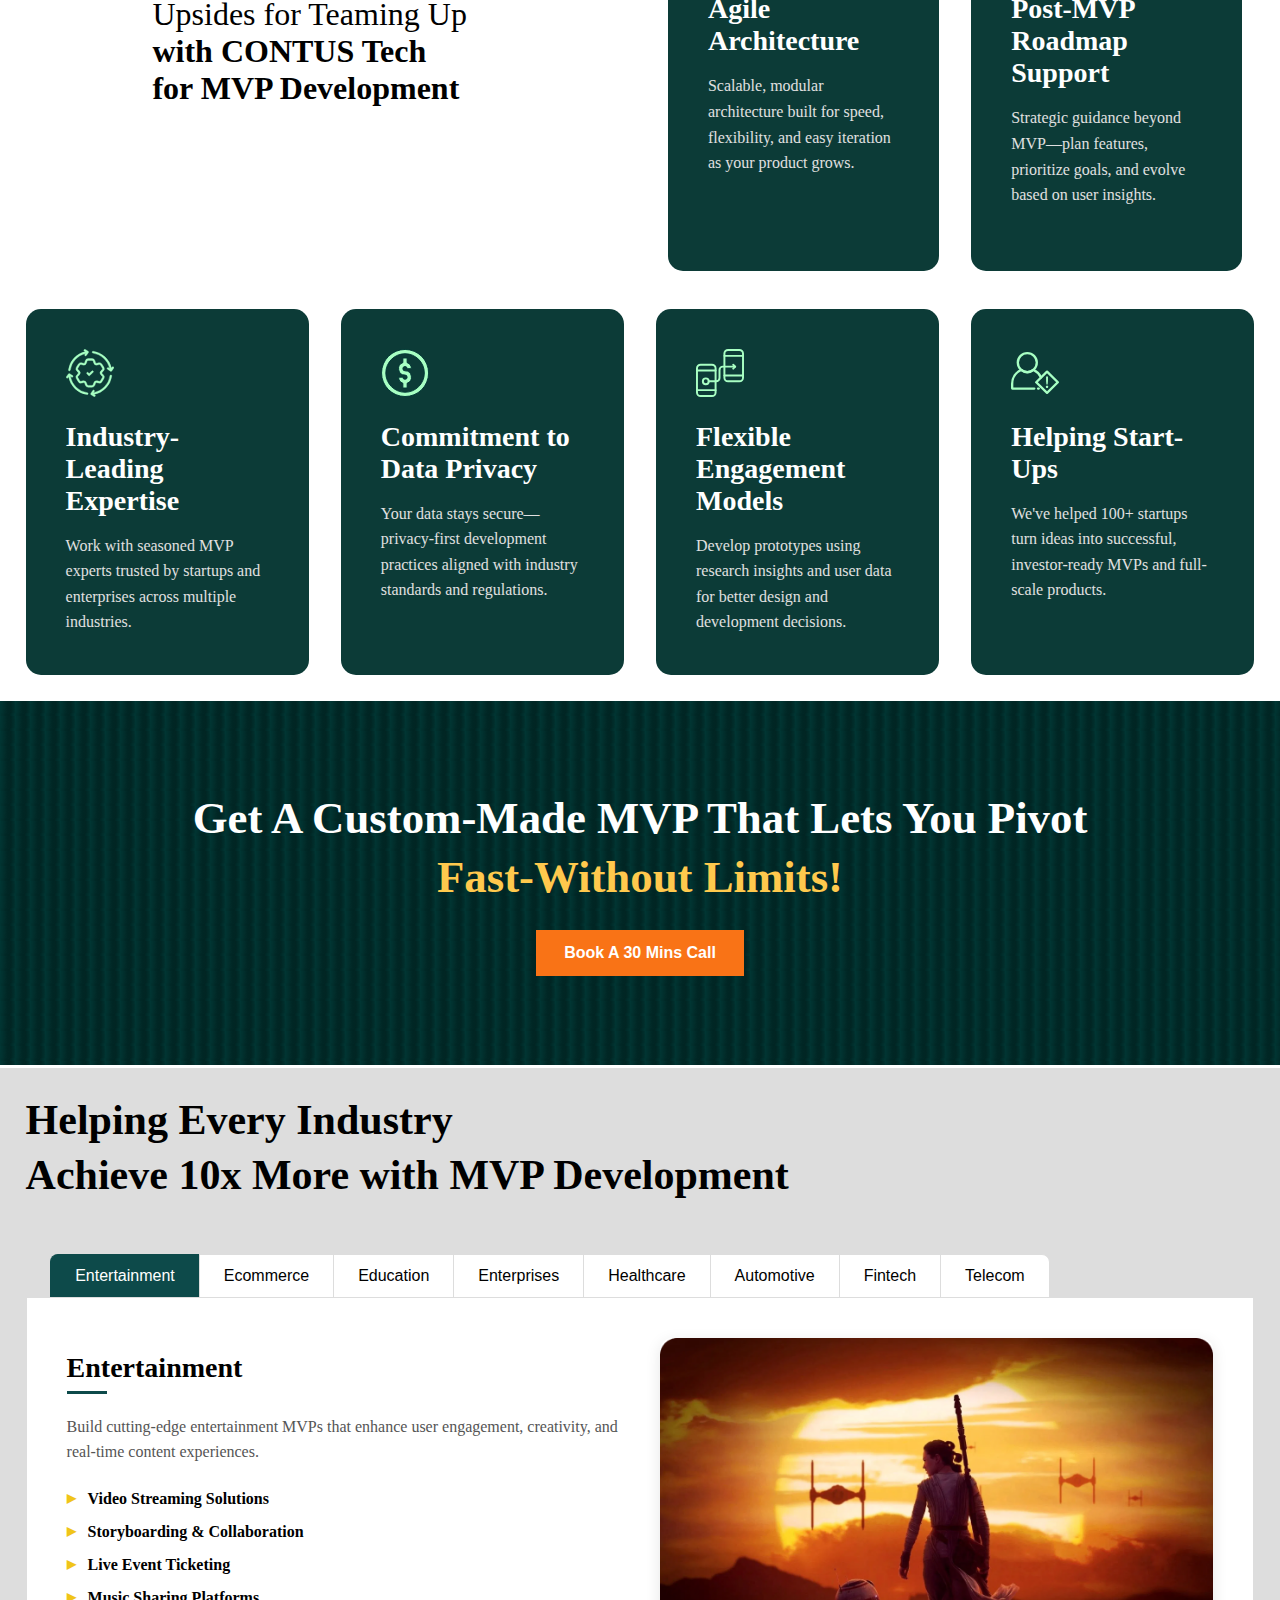
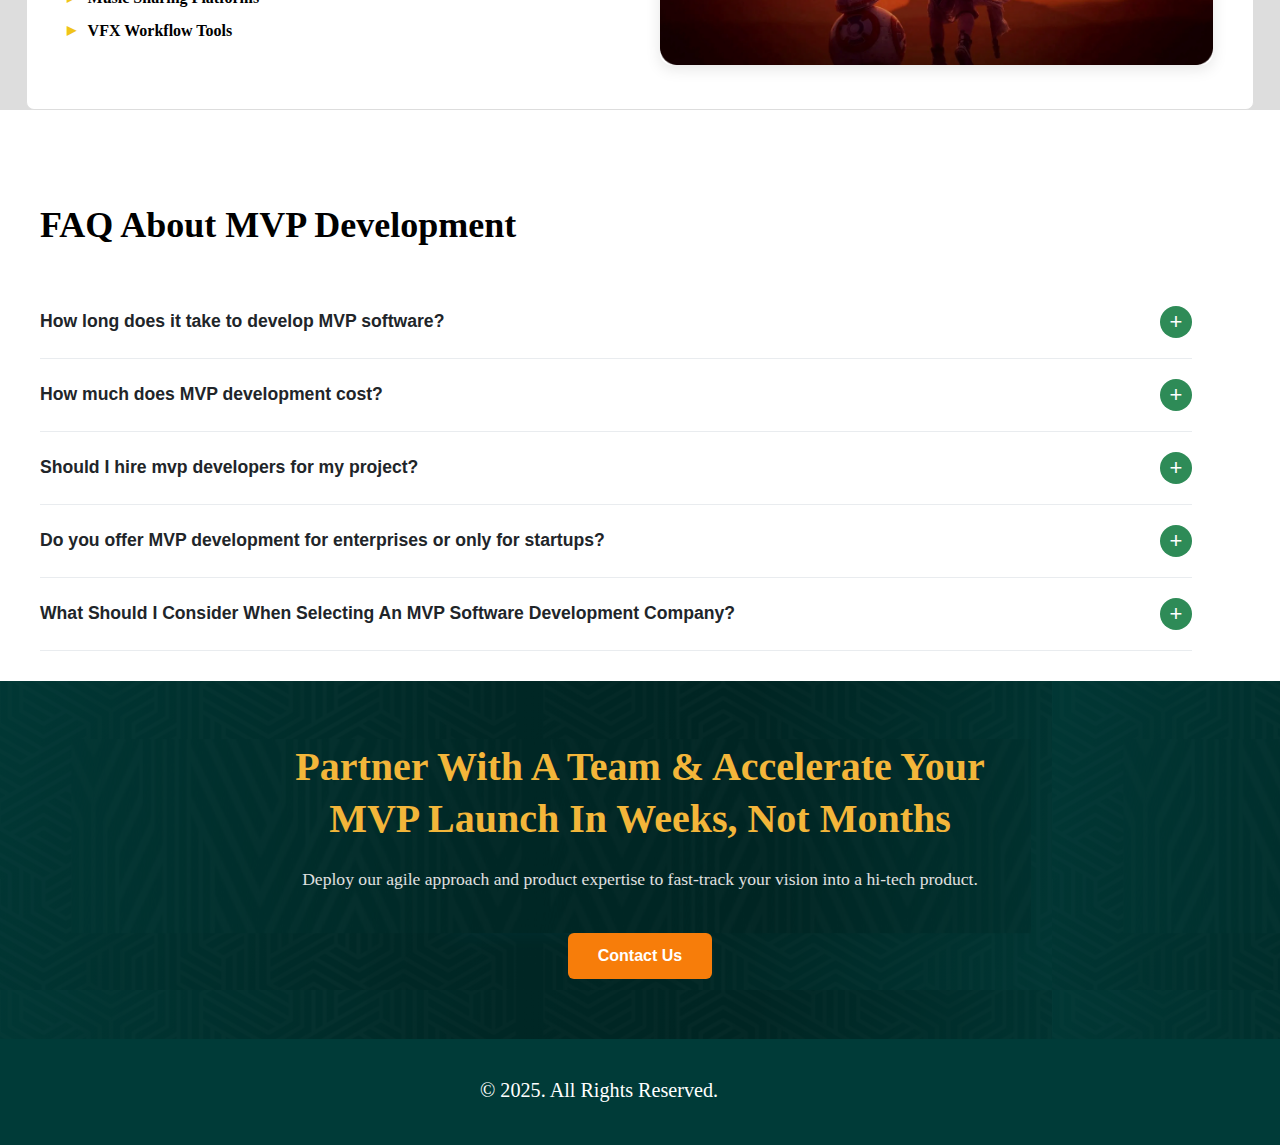
<file: final.html>
<!DOCTYPE html>
<html lang="en">

<head>
    <meta charset="UTF-8">
    <meta name="viewport" content="width=device-width, initial-scale=1.0">
    <title>Contus Tech Clone</title>
    <link rel="stylesheet" href="final.css">
</head>

<body>
    <header class="navbar">
        <div class="navbar-container">
            <a href="#" class="logo-link">
                <img src="contus_logo.png" alt="Contus Tech Logo" class="logo-img">
            </a>
            <button id="openModalBtn" class="btn btn-primary">Let's Talk</button>
        </div>
    </header>
    <div id="contactModal" class="common-modal">
        <div class="common-modal-content">
            <span class="common-close-btn">×</span>
            <h2>Let's talk about your next project</h2>
            <form id="contactForm">
                <div class="common-form-grid">
                    <div class="common-form-group full-width">
                        <label for="fullName">Full Name*</label>
                        <input type="text" id="fullName" name="fullName" placeholder="Enter Your Name" required>
                    </div>
                    <div class="common-form-group">
                        <label for="email">Business Email*</label>
                        <input type="email" id="email" name="email" placeholder="yourname@company.com" required>
                    </div>
                    <div class="common-form-group">
                        <label for="phone">Phone Number*</label>
                        <input type="tel" id="phone" name="phone" placeholder="+91" required>
                    </div>
                    <div class="common-form-group">
                        <label for="country">Country/Region*</label>
                        <select id="country" name="country" required>
                            <option value="" disabled selected>Your Country</option>
                            <option value="USA">United States</option>
                            <option value="India">India</option>
                            <option value="UK">United Kingdom</option>
                            <option value="Canada">Canada</option>
                            <option value="Australia">Australia</option>
                        </select>
                    </div>
                    <div class="common-form-group">
                        <label for="company">Company Name*</label>
                        <input type="text" id="company" name="company" placeholder="Company.Inc" required>
                    </div>
                    <div class="common-form-group full-width">
                        <label for="services">Services*</label>
                        <select id="services" name="services" required>
                            <option value="" disabled selected>Select Your Services</option>
                            <option value="iot">IoT Solutions</option>
                            <option value="cloud">Cloud Solutions</option>
                            <option value="media">Media Solutions</option>
                            <option value="messaging">Messaging Solutions</option>
                        </select>
                    </div>
                    <div class="common-form-group full-width">
                        <label for="message">Message*</label>
                        <textarea id="message" name="message" rows="4" placeholder="Enter at least 30 characters"
                            required minlength="30"></textarea>
                    </div>
                </div>
                <button type="submit" class="common-submit-btn">Submit</button>
            </form>
        </div>
    </div>

    <main class="first-section">
        <div class="first-content">
            <p class="pre-title">Custom MVP Software Development</p>
            <h1>Fast-Track Your Product Launch with <br>#1 MVP Software Development Company</h1>
            <p class="description">
                Launch your MVP in record time! With a ready-to-use UI design system and pre-coded MVP modules you’ll
                get a working product in weeks with CONTUS Tech's MVP Development services.
            </p>
            <div class="first-features-grid">
                <div class="first-feature-box">MVPs Delivered 40% Faster</div>
                <div class="first-feature-box">End-to-End MVP Engineering</div>
                <div class="first-feature-box">Market-Tested, Lean Development</div>
                <div class="first-feature-box">Support from Ideation to Rollout</div>
                <div class="first-feature-box">Launch Your MVP in 30 Days</div>
                <div class="first-feature-box">Low-Code & Full-Code Options</div>
            </div>
            <button id="lets talk" class="first-cta-button">
                Let's Talk →
            </button>
        </div>
    </main>
    <!-- Fixed "Book a Call" Button -->
    <div id="book a call" class="fixed-cta">
        Book a Call
    </div>

    <div class="first-main-container">
        <section class="first-clients-section">
            <p class="trusted-by-text"><b>
                    Trusted by Funded Startups to <span class="highlight-text"><b>Fortune 500+ Brands</b></span> in 12+
                    Countries.</b>
            </p>
            <div class="first-logo-grid">
                <img src="our-clients.webp"
                    alt="Client logos including ADCB, Hyundai, Coca-Cola, Mercedes-Benz, and Cisco">
            </div>
        </section>
        <section class="first-hero-section">
            <h2>Got an MVP Idea?</h2>
            <h1>We Will Architect It To 100% Perfection. No Less</h1>
        </section>
        <section class="stats-section">
            <div class="stat-item">
                <span class="stat-number" data-target="100">100</span><span class="plus-sign">+</span>
                <p>Dedicated MVP Engineers</p>
            </div>
            <div class="stat-item">
                <span class="stat-number" data-target="500">500</span><span class="plus-sign">+</span>
                <p>MVP Projects Delivered</p>
            </div>
            <div class="stat-item">
                <span class="stat-number" data-target="70">70</span><span class="plus-sign">+</span>
                <p>Countries We Served</p>
            </div>
            <div class="stat-item">
                <span class="stat-number" data-target="17">17</span><span class="plus-sign">+</span>
                <p>Total Years of Experience</p>
            </div>
        </section>
        <section class="first-services-section">
            <div class="first-services-header">
                <h2>Custom MVP Software <br><b style="font-weight: 700;"> Development Services That Help You Get
                        Started</b></h2>
            </div>
            <div class="first-services-grid">
                <div class="first-service-card">
                    <div class="service-icon"><img src="icon1.jpg" alt="icon 1"></div>
                    <h3>MVP<br>Consulting</h3>
                    <p>Validate your product idea with expert guidance and strategic planning for faster market entry.
                    </p>
                </div>
                <div class="first-service-card">
                    <div class="service-icon"><img src="icon2.jpg" alt="icon 2"></div>
                    <h3>Poc<br>Development</h3>
                    <p>Test technical feasibility quickly with Proof of Concept solutions tailored to your unique idea.
                    </p>
                </div>
                <div class="first-service-card">
                    <div class="service-icon"><img src="icon 3.jpg" alt="icon 3"></div>
                    <h3>Prototype<br>Design & Development</h3>
                    <p>Bring ideas to life with interactive prototypes that align with your product vision and goals.
                    </p>
                </div>
                <div class="first-service-card">
                    <div class="service-icon"><img src="icon 4.jpg" alt="icom4"></div>
                    <h3>Custom MVP<br>Development</h3>
                    <p>We build lean, market-ready MVPs tailored to your business model, goals, and user needs.</p>
                </div>
                <div class="first-service-card">
                    <div class="service-icon"><img src="icon 5.jpg" alt="icon 5"></div>
                    <h3>MVP Scaling<br>& Optimization</h3>
                    <p>Enhance performance, fix bottlenecks, & scale your MVP effectively based on feedback.</p>
                </div>
                <div class="first-service-card">
                    <div class="service-icon"><img src="icon 6.jpg" alt="icon6"></div>
                    <h3>Full-Scale<br>Product Development</h3>
                    <p>Transform your MVP into a full-featured product ready for growth and long-term success.</p>
                </div>
            </div>
        </section>
    </div>

    <section class="process-section">
        <div class="genesis_prologue">
            <h2>Steps to Engage</h2>
            <h1>MVP Development Process We Follow</h1>
        </div>
        <div class="bus-topology">
            <div class="steps-row top-row">
                <div class="step" style="margin-left: 0px;">
                    <div class="icon icon-1"><img src="process 1.svg" alt="process 1"></div>
                    <h3>1. Ideation & Market Validation</h3>
                    <p>Refine your idea & validate market demand before investing in full product.</p>
                </div>
                <div class="step" style="margin-left: 0px;">
                    <div class="icon icon-2"><img src="process.svg" alt="process 2"></div>
                    <h3>2. MVP Prototyping & UX/UI Design</h3>
                    <p>Design MVP prototypes with user-focused UI/UX to ensure strong engagement.</p>
                </div>
                <div class="step" style="margin-right: 10%;">
                    <div class="icon icon-3"> <img src="process 3.svg" alt="process 3"></div>
                    <h3>3. Agile MVP Development</h3>
                    <p>Build fast with agile methods—iterative MVP releases tailored to evolving user needs.</p>
                </div>
            </div>
            <div class="dottedline"><img src="bus.svg" alt="dottedline" style="width: 75rem; margin-bottom: -6rem;">
            </div>
            <!-- Bottom Row -->
            <div class="steps-row bottom-row">
                <div class="step">
                    <div class="icon icon-4"><img src="process 4.svg" alt="process 4"></div>
                    <h3>4. MVP Testing & Iteration</h3>
                    <p>Test and optimize your MVP through real user feedback and continuous improvements.</p>
                </div>
                <div class="step">
                    <div class="icon icon-5"><img src="process 5.svg" alt="process 5"></div>
                    <h3>5. Deployment & Market Launch</h3>
                    <p>Seamless MVP deployment with go-to-market strategies to maximize impact.</p>
                </div>
                <div class="step">
                    <div class="icon icon-6"><img src="process 6.svg" alt="process 6"></div>
                    <h3>6. Scaling & Feature Expansion</h3>
                    <p>Grow your MVP into a powerful product with scalable architecture and user-driven.</p>
                </div>
            </div>
        </div>
    </section>




    <!-- Hero Section -->
    <header class="mid-hero">
        <div class="mid-hero-1">
            <h1>
                Turn Your Vision Into Reality With Our Expert MVP
                <span>Development Services</span>
            </h1>
            <button id="mid-hero-2" class="mid-hero-3">Book A 30 Mins Call</button>
        </div>
    </header>




    <div class="tech-stack-container">
        <h1>Next-Gen Technology Stack for <br><span>MVP Development Behind the Speed & Scalability</span></h1>

        <div class="stack-list-wrapper">
            <!-- Initially Visible Content -->
            <div class="stack-category">
                <div>
                    <h2>Frameworks</h2>
                </div>
                <div class="tech-pills-container">
                    <div class="tech-pill"><img src="tick.png" alt="tick"> Django</div>
                    <div class="tech-pill"><img src="tick.png" alt="Tick"> Flask</div>
                    <div class="tech-pill"><img src="tick.png" alt="Tick"> FastAPI</div>
                    <div class="tech-pill"><img src="tick.png" alt="Tick"> Pyramid</div>
                    <div class="tech-pill"><img src="tick.png" alt="Tick"> Tornado</div>
                    <div class="tech-pill"><img src="tick.png" alt="Tick"> Bottle</div>
                </div>
            </div>

            <div class="stack-category">
                <h2>Databases</h2>
                <div class="tech-pills-container">
                    <div class="tech-pill highlighted"><img src="tick.png" alt="Tick"> MySQL
                    </div>
                    <div class="tech-pill highlighted"><img src="tick.png" alt="Tick">
                        PostgreSQL</div>
                    <div class="tech-pill highlighted"><img src="tick.png" alt="Tick"> SQLite
                    </div>
                    <div class="tech-pill highlighted"><img src="tick.png" alt="Tick"> MongoDB
                    </div>
                    <div class="tech-pill highlighted"><img src="tick.png" alt="Tick"> MariaDB
                    </div>
                    <div class="tech-pill highlighted"><img src="tick.png" alt="Tick"> Redis
                    </div>
                    <div class="tech-pill highlighted"><img src="tick.png" alt="Tick">
                        Cassandra</div>
                    <div class="tech-pill highlighted"><img src="tick.png" alt="Tick">
                        DynamoDB</div>
                </div>
            </div>

            <div class="stack-category">
                <h2>Version Control</h2>
                <div class="tech-pills-container">
                    <div class="tech-pill"><img src="tick.png" alt="Tick"> Git</div>
                    <div class="tech-pill"><img src="tick.png" alt="Tick"> GitHub</div>
                    <div class="tech-pill"><img src="tick.png" alt="Tick"> GitLab</div>
                    <div class="tech-pill"><img src="tick.png" alt="Tick"> Bitbucket</div>
                    <div class="tech-pill"><img src="tick.png" alt="Tick"> AWS</div>
                    <div class="tech-pill"><img src="tick.png" alt="Tick"> CodeCommit</div>
                </div>
            </div>

            <!-- Initially Hidden Content -->
            <div id="more-stack-content">
                <div class="stack-category">
                    <h2>Startup Kit/CMS</h2>
                    <div class="tech-pills-container">
                        <div class="tech-pill highlighted"><img src="tick.png" alt="Tick">
                            Django</div>
                        <div class="tech-pill highlighted"><img src="tick.png" alt="Tick"> CMS
                        </div>
                        <div class="tech-pill highlighted"><img src="tick.png" alt="Tick">
                            Wagtail</div>
                        <div class="tech-pill highlighted"><img src="tick.png" alt="Tick">
                            Mezzanine</div>
                        <div class="tech-pill highlighted"><img src="tick.png" alt="Tick">
                            Plone</div>
                        <div class="tech-pill highlighted"><img src="tick.png" alt="Tick">
                            Flask-Admin</div>
                    </div>
                </div>

                <div class="stack-category">
                    <h2>Development Tools</h2>
                    <div class="tech-pills-container">
                        <div class="tech-pill"><img src="tick.png" alt="Tick">
                            PyCharm</div>
                        <div class="tech-pill"><img src="tick.png" alt="Tick"> VS
                            Code</div>
                        <div class="tech-pill"><img src="tick.png" alt="Tick">
                            Sublime Text</div>
                        <div class="tech-pill"><img src="tick.png" alt="Tick">
                            Jupyter</div>
                        <div class="tech-pill"><img src="tick.png" alt="Tick">
                            Notebook</div>
                        <div class="tech-pill"><img src="tick.png" alt="Tick">
                            Atom</div>
                        <div class="tech-pill"><img src="tick.png" alt="Tick">
                            Thonny</div>
                        <div class="tech-pill"><img src="tick.png" alt="Tick">
                            Spyder</div>
                        <div class="tech-pill"><img src="tick.png" alt="Tick">
                            Postman</div>
                        <div class="tech-pill"><img src="tick.png" alt="Tick">
                            Docker</div>
                        <div class="tech-pill"><img src="tick.png" alt="Tick">
                            Vagrant</div>
                        <div class="tech-pill"><img src="tick.png" alt="Tick">
                            Virtualenv</div>
                    </div>
                </div>

                <div class="stack-category">
                    <h2>Cloud</h2>
                    <div class="tech-pills-container">
                        <div class="tech-pill highlighted"><img src="tick.png" alt="Tick"> AWS
                        </div>
                        <div class="tech-pill highlighted"><img src="tick.png" alt="Tick">
                            Azure</div>
                        <div class="tech-pill highlighted"><img src="tick.png" alt="Tick">
                            Google Cloud Platform (GCP)</div>
                        <div class="tech-pill highlighted"><img src="tick.png" alt="Tick">
                            DigitalOcean</div>
                        <div class="tech-pill highlighted"><img src="tick.png" alt="Tick">
                            Heroku</div>
                    </div>
                </div>

                <div class="stack-category">
                    <h2>Deployment</h2>
                    <div class="tech-pills-container">
                        <div class="tech-pill"><img src="tick.png" alt="Tick">
                            Docker</div>
                        <div class="tech-pill"><img src="tick.png" alt="Tick">
                            Kubernetes</div>
                        <div class="tech-pill"><img src="tick.png" alt="Tick">
                            Jenkins</div>
                        <div class="tech-pill"><img src="tick.png" alt="Tick">
                            DigitalOcean App Platform</div>
                        <div class="tech-pill"><img src="tick.png" alt="Tick">
                            CircleCI</div>
                        <div class="tech-pill"><img src="tick.png" alt="Tick">
                            GitHub Actions</div>
                        <div class="tech-pill"><img src="tick.png" alt="Tick">
                            Travis CI</div>
                        <div class="tech-pill"><img src="tick.png" alt="Tick"> AWS
                            CodeDeploy</div>
                    </div>
                </div>
            </div>

            <!-- Toggle Button -->
            <a id="toggle-view-btn" class="toggle-view-btn" href="#">View more →</a>
        </div>
    </div>






    <div class="mid-container">
        <div class="mid-array1">
            <div class="mid-array11">
                <div class="prologue_inscription_field">
                    <h2 style="width: 20rem; height: 10rem; ">
                        <span style="font-size:2rem;  font-weight:300;"> Upsides for Teaming Up </span>
                        <br>
                        <span style="font-size: 2rem; font-weight:700%;"> with CONTUS Tech for MVP Development</span>
                    </h2>
                </div>
            </div>
            <div class="mid-array12">
                <div class="mid-data">
                    <img src="mvp 1.svg" alt="Agile Architecture Icon">
                    <h3>Agile Architecture</h3>
                    <p>Scalable, modular architecture built for speed, flexibility, and easy iteration as your product
                        grows.</p>
                </div>
                <div class="mid-data">
                    <img src="mvp 2.svg" alt="Post-MVP Roadmap Support Icon">
                    <h3>Post-MVP Roadmap Support</h3>
                    <p>Strategic guidance beyond MVP—plan features, prioritize goals, and evolve based on user insights.
                    </p>
                </div>
            </div>
        </div>
        <div class="mid-array2">
            <div class="mid-data">
                <img src="mvp 3.svg" alt="Industry-Leading Expertise Icon">
                <h3>Industry-Leading Expertise</h3>
                <p>Work with seasoned MVP experts trusted by startups and enterprises across multiple industries.</p>
            </div>
            <div class="mid-data">
                <img src="mvp 4.svg" alt="Commitment to Data Privacy Icon">
                <h3>Commitment to Data Privacy</h3>
                <p>Your data stays secure—privacy-first development practices aligned with industry standards and
                    regulations.</p>
            </div>
            <div class="mid-data">
                <img src="mvp 5.svg" alt="Flexible Engagement Models Icon">
                <h3>Flexible Engagement Models</h3>
                <p>Develop prototypes using research insights and user data for better design and development decisions.
                </p>
            </div>
            <div class="mid-data">
                <img src="mvp 6.svg" alt="Helping Start-Ups Icon">
                <h3>Helping Start-Ups</h3>
                <p>We've helped 100+ startups turn ideas into successful, investor-ready MVPs and full-scale products.
                </p>
            </div>
        </div>
    </div>

    <section class="mid-section">
        <div class="mid-sec">
            <h1>
                Get A Custom-Made MVP That Lets You Pivot
                <span>Fast-Without Limits!</span>
            </h1>
            <button id="mid-btn" class="mid-btn-class">Book A 30 Mins Call</button>
        </div>
    </section>




    <div class="tab-section">
        <header class="section-header">
            <h1>Helping Every Industry <br> Achieve 10x More with MVP Development</h1>
        </header>

        <div class="tabs-container">
            <div class="tabs-nav">
                <button class="tab-button active" data-tab="entertainment">Entertainment</button>
                <button class="tab-button" data-tab="ecommerce">Ecommerce</button>
                <button class="tab-button" data-tab="education">Education</button>
                <button class="tab-button" data-tab="enterprises">Enterprises</button>
                <button class="tab-button" data-tab="healthcare">Healthcare</button>
                <button class="tab-button" data-tab="automotive">Automotive</button>
                <button class="tab-button" data-tab="fintech">Fintech</button>
                <button class="tab-button" data-tab="telecom">Telecom</button>
            </div>
            <div class="tabs-content">
                <!--item 1 Entertainment Panel -->
                <div class="tab-panel active" id="entertainment">
                    <div class="panel-text">
                        <h3>Entertainment</h3>
                        <p>Build cutting-edge entertainment MVPs that enhance user engagement, creativity, and real-time
                            content experiences.</p>
                        <ul><b>
                                <li>Video Streaming Solutions</li>
                                <li>Storyboarding & Collaboration</li>
                                <li>Live Event Ticketing</li>
                                <li>Music Sharing Platforms</li>
                                <li>VFX Workflow Tools</li>
                            </b></ul>
                    </div>
                    <div class="panel-image">
                        <img src="entertainment.png" alt="Entertainment MVP Development">
                    </div>
                </div>
                <!-- item 2 Ecommerce Panel -->
                <div class="tab-panel" id="ecommerce">
                    <div class="panel-text">
                        <h3>Ecommerce & Retail</h3>
                        <p>Launch innovative retail MVPs focused on seamless shopping, customer retention, and smart
                            inventory systems.</p>
                        <ul><b>
                                <li>Custom eCommerce MVPs</li>
                                <li>Inventory Management Systems</li>
                                <li>Virtual Try-On Apps</li>
                                <li>Loyalty Reward Platforms</li>
                                <li>AI Product Recommendations</li>
                            </b></ul>
                    </div>
                    <div class="panel-image">
                        <img src="eCommerce.png" alt="Ecommerce MVP Development">
                    </div>
                </div>
                <!-- item 3 Education Panel -->
                <div class="tab-panel" id="education">
                    <div class="panel-text">
                        <h3>Education</h3>
                        <p>Create learning-focused MVPs that simplify education delivery, student engagement, and
                            performance tracking.</p>
                        <ul><b>
                                <li>eLearning Course Platforms</li>
                                <li>Live Class Solutions</li>
                                <li>Quiz & Assessment Tools</li>
                                <li>Progress tracking for goal achievement</li>
                                <li>Collaborative Learning Portals</li>
                            </b></ul>
                    </div>
                    <div class="panel-image">
                        <img src="education.png" alt="Education MVP Development">
                    </div>
                </div>
                <!-- item 4 enterprise -->
                <div class="tab-panel" id="enterprises">
                    <div class="panel-text">
                        <h3>Enterprises</h3>
                        <p>Develop scalable enterprise MVPs to improve internal operations, communication, and business
                            decision-making.</p>
                        <ul><b>
                                <li>Internal Workflow Platforms</li>
                                <li>Project Management Tools</li>
                                <li>HR & Payroll Systems</li>
                                <li>Enterprise Chat Solutions</li>
                                <li>Analytics & BI Dashboards</li>
                            </b></ul>
                    </div>
                    <div class="panel-image">
                        <img src="enterprises.png" alt="Enterprises MVP">
                    </div>
                </div>
                <!-- item 5 Healthcare -->
                <div class="tab-panel" id="healthcare">
                    <div class="panel-text">
                        <h3>Healthcare</h3>
                        <p>Deliver secure healthcare MVPs for patient care, data management, and real-time medical
                            interactions.</p>
                        <ul><b>
                                <li>Telemedicine MVP Solutions</li>
                                <li>Appointment Booking Systems</li>
                                <li>EHR Management Tools</li>
                                <li>Health Tracking Apps</li>
                                <li>Medical AI Assistants</li>
                            </b></ul>
                    </div>
                    <div class="panel-image">
                        <img src="healthcare.png" alt="Healthcare MVP">
                    </div>
                </div>
                <!-- item 6 Automotive -->
                <div class="tab-panel" id="automotive">
                    <div class="panel-text">
                        <h3>Automotive</h3>
                        <p>Drive innovation with automotive MVPs built for smart mobility, vehicle tracking, and
                            customer experiences.</p>
                        <ul><b>
                                <li>Vehicle Booking Platforms</li>
                                <li>Fleet Management Systems</li>
                                <li>AR Car Showroom</li>
                                <li>Predictive Maintenance Tools</li>
                                <li>Driver Behavior Analytics</li>
                            </b></ul>
                    </div>
                    <div class="panel-image">
                        <img src="automotive.png" alt="Ecommerce MVP Development">
                    </div>
                </div>
                <!-- item 7 Fintech -->
                <div class="tab-panel" id="fintech">
                    <div class="panel-text">
                        <h3>Fintech</h3>
                        <p>Launch FinTech MVPs focused on secure transactions, financial insights, and next-gen digital
                            banking experiences.</p>
                        <ul><b>
                                <li>Digital Wallet MVPs</li>
                                <li>Expense Tracking Tools</li>
                                <li>Investment Platforms</li>
                                <li>Loan Application Systems</li>
                                <li>Crypto Payment Gateways</li>
                            </b></ul>
                    </div>
                    <div class="panel-image">
                        <img src="fintech.png" alt="Ecommerce MVP Development">
                    </div>
                </div>
                <!-- item 8 Telecom -->
                <div class="tab-panel" id="telecom">
                    <div class="panel-text">
                        <h3>Telecom</h3>
                        <p>Build MVPs for telecom that streamline communication, automate services, and enhance customer
                            engagement.</p>
                        <ul><b>
                                <li>VoIP Call Platforms</li>
                                <li>Billing & Recharge MVPs</li>
                                <li>Customer Support Chatbots</li>
                                <li>Network Monitoring Tools</li>
                                <li>User Plan Dashboards</li>
                            </b></ul>
                    </div>
                    <div class="panel-image">
                        <img src="eCommerce.png" alt="Ecommerce MVP Development">
                    </div>
                </div>
            </div>
        </div>
    </div>


    <section class="faq-section">
        <h2>FAQ About MVP Development</h2>
        <div class="faq-container">
            <!-- Item 1 -->
            <div class="faq-item">
                <button class="faq-question">
                    <span>How long does it take to develop MVP software?</span>
                    <div class="faq-icon">+</div>
                </button>
                <div class="faq-answer">
                    <p>The MVP building process usually takes from 3 to 4 months. Of course, everything depends on the
                        features set, design complexity, and human resources who are engaged in the process.</p>
                </div>
            </div>
            <!-- Item 2 -->
            <div class="faq-item">
                <button class="faq-question">
                    <span>How much does MVP development cost?</span>
                    <div class="faq-icon">+</div>
                </button>
                <div class="faq-answer">
                    <p>The average cost range for building an MVP varies widely, from $10,000 to over $150,000,
                        influenced by complexity, team composition, and technology.
                    </p>
                </div>
            </div>
            <!-- Item 3 -->
            <div class="faq-item">
                <button class="faq-question">
                    <span>Should I hire mvp developers for my project?</span>
                    <div class="faq-icon">+</div>
                </button>
                <div class="faq-answer">
                    <p>Yes, MVP developers help you launch faster, validate your idea with core features, reduce costs,
                        and iterate quickly based on user feedback—ideal for startups and early-stage projects.</p>
                </div>
            </div>
            <!-- Item 4 -->
            <div class="faq-item">
                <button class="faq-question">
                    <span>Do you offer MVP development for enterprises or only for startups?</span>
                    <div class="faq-icon">+</div>
                </button>
                <div class="faq-answer">
                    <p>Yes, CONTUS Tech offers MVP development services for both startups and enterprises, tailored to
                        meet the unique goals, scale, and challenges of each business type.</p>
                </div>
            </div>
            <!-- Item 5 -->
            <div class="faq-item">
                <button class="faq-question">
                    <span>What Should I Consider When Selecting An MVP Software Development Company?</span>
                    <div class="faq-icon">+</div>
                </button>
                <div class="faq-answer">
                    <p>When selecting an MVP software development company, focus on their expertise, experience, and
                        communication skills, as well as their ability to adapt to your specific needs and budget.</p>
                </div>
            </div>

        </div>
    </section>

    <footer class="site-footer">
        <div class="footer-main-content">
            <div class="footer-inner-wrapper">
                <h2>Partner With A Team & Accelerate Your<br>MVP Launch In Weeks, Not Months</h2>
                <p>Deploy our agile approach and product expertise to fast-track your vision into a hi-tech product.</p>
                <button class="contact-btn" id="contact-btn">Contact Us</button>
            </div>
        </div>
        <div class="footer-copyright">
            <p>© 2025. All Rights Reserved.</p>
        </div>
    </footer>

    <script src="final.js"></script>

</body>

</html>
</file>
<file: style.css>
* {
    padding: 0%;
    margin: 0%;
}

.navbar {
    position: fixed;
    top: 0;
    left: 0;
    width: 100%;
    background-color: #ffffff;
    box-shadow: 0 2px 4px rgba(0, 0, 0, 0.1);
    z-index: 1000;
    padding: 15px 0;
}

.navbar-container {
    max-width: 1200px;
    margin: 0 auto;
    padding: 0 20px;
    display: flex;
    justify-content: space-between;
    align-items: center;
}

.logo-img {
    height: 40px;
}

.btn {
    padding: 12px 28px;
    border: none;
    border-radius: 6px;
    cursor: pointer;
    font-size: 16px;
    font-weight: 600;
    transition: background-color 0.3s ease;
}

.btn-primary {
    background-color: #f97316;
    color: white;
}

.btn-primary:hover {
    background-color: #ea580c;
}

@keyframes fadeIn {
    from {
        opacity: 0;
        transform: translateY(-20px);
    }

    to {
        opacity: 1;
        transform: translateY(0);
    }
}

.common-modal {
    display: none;
    position: fixed;
    z-index: 1001;
    left: 0;
    top: 0;
    width: 45%;
    height: 100%;
    margin-left: 30%;
    overflow: auto;
    background-color: white(0, 0, 0, 0.6);
}

.common-modal-content {
    background-color: #fff;
    margin: 0%;
    padding: 30px;
    border-radius: 12px;
    max-width: 650px;
    width: 90%;
    position: relative;
    box-shadow: 0 5px 15px rgba(0, 0, 0, 0.3);
    animation: fadeIn 0.4s;
}

@keyframes fadeIn {
    from {
        opacity: 0;
        transform: translateY(-20px);
    }

    to {
        opacity: 1;
        transform: translateY(0);
    }
}

.common-close-btn {
    color: #aaa;
    position: absolute;
    top: 15px;
    right: 25px;
    font-size: 32px;
    font-weight: bold;
}

.common-close-btn:hover,
.common-close-btn:focus {
    color: black;
    text-decoration: none;
    cursor: pointer;
}

.common-modal-content h2 {
    margin-top: 0;
    margin-bottom: 25px;
    font-size: 24px;
    color: #333;
}

.common-form-grid {
    display: grid;
    grid-template-columns: 1fr 1fr;
    gap: 20px;
}

.common-form-group {
    margin-bottom: 5px;
}

.common-form-group.full-width {
    grid-column: 1 / -1;
}

.common-form-group label {
    display: block;
    margin-bottom: 8px;
    font-weight: 600;
    color: #555;
    font-size: 14px;
}

.common-form-group input,
.common-form-group select,
.common-form-group textarea {
    width: 100%;
    padding: 12px;
    border: 1px solid #ddd;
    border-radius: 6px;
    box-sizing: border-box;
    font-size: 15px;
}

.common-form-group input::placeholder,
.common-form-group textarea::placeholder {
    color: #aaa;
}

.common-form-group textarea {
    resize: vertical;
    min-height: 80px;
}

.common-submit-btn {
    width: 100%;
    margin-top: 20px;
    padding: 15px;
    font-size: 18px;
    border-radius: 7px;
    background-color: orangered;
}

.first-section {
    display: flex;
    justify-content: center;
    align-items: center;
    padding: 40px 20px;
    margin-top: 10%;
    text-align: center;
    background-color: #073536;
}

.pre-title {
    color: #00ff84;
    font-weight: 600;
    font-size: 20px;
    margin-top: 4rem;
    margin-bottom: 1rem;
}

h1 {
    font-size: 2.8rem;
    font-weight: 700;
    margin-top: 1rem;
    margin-bottom: 1.5rem;
    color: white;
}

.description {
    font-size: 1.1rem;
    color: rgba(255, 255, 255, 0.8);
    max-width: 700px;
    margin: 0 auto 3rem auto;
}

.first-features-grid {
    display: grid;
    grid-template-columns: repeat(3, 1fr);
    gap: 20px;
    margin-bottom: 3rem;
}

.first-feature-box {
    color: white;
    border: 2px dashed green;
    padding: 20px;
    border-radius: 8px;
    font-size: 0.9rem;
    transition: background-color 0.3s ease;
}

.first-feature-box:hover {
    background-color: rgba(255, 255, 255, 0.1);
}

.first-cta-button {
    background-color: #f77d00;
    color: white;
    padding: 15px 35px;
    border: none;
    font-size: 1.1rem;
    font-weight: 600;
    cursor: pointer;
    transition: background-color 0.3s ease;
}

.first-cta-button:hover {
    background-color: #e66a00;
}

/* Fixed "Book a Call" Button */
.fixed-cta {
    position: fixed;
    top: 50%;
    right: 0;
    transform: translateY(-50%);
    background-color: #f77d00;
    color: white;
    padding: 15px 10px;
    border-top-left-radius: 8px;
    border-bottom-left-radius: 8px;
    cursor: pointer;
    writing-mode: vertical-rl;
    text-orientation: mixed;
    font-weight: 600;
    z-index: 998;
    animation: sprinkle-color 0.4s infinite;
}

/* 
Sprinkling/Pulsing Animation  */
@keyframes sprinkle-color {

    0%,
    100% {
        background-color: #f77d00;
        box-shadow: 0 0 5px #f77d00;
    }

    50% {
        background-color: #ff9933;
        box-shadow: 0 0 15px #ff9933;
    }
}

.first-main-container {
    max-width: 1200px;
    margin: 0 auto;
    padding: 2rem 1.5rem;
}

.first-clients-section {
    padding: 2rem 0;
    text-align: center;
}

.trusted-by-text {
    font-size: 1.4rem;
    color: #555;
    margin-bottom: 2.5rem;
}

.highlight-text {
    color: #4CAF50;
    font-weight: 500;
}

.first-logo-grid {
    display: flex;
    justify-content: center;
    align-items: center;
    margin: 5%;
}

.first-logo-grid img {
    max-width: 100%;
    height: auto;
    object-fit: contain;
}

.first-hero-section {
    text-align: start;
}

.first-hero-section h2 {
    font-size: 2.5rem;
    font-weight: 350;
    color: #555;
    margin-bottom: 0rem;
}

.first-hero-section h1 {
    font-size: 44px;
    margin-top: 0rem;
    font-weight: 700;
    color: #111;
}

.stats-section {
    display: flex;
    justify-content: center;
    gap: 2rem;
    padding: 2rem 0 2rem 0;
    margin-left: -3rem;
    margin-top: -1rem;
    margin-bottom: 2%;
}

.stat-item {
    text-align: center;
    padding: 0 2.5rem;
    position: relative;
}

.stat-item {
    border-left: 2px solid black;
}

.stat-number {
    font-size: 3.5rem;
    font-weight: 700;
    color: #111;
}

.plus-sign {
    font-size: 3.5rem;
    padding-left: 5%;
    margin-left: 5%;
    font-weight: 700;
    color: black;
    margin-left: -5px;
}

.stat-item p {
    font-size: 1rem;
    color: #555;
    margin-top: 0.25rem;
}

.first-services-section {
    padding: 4rem 0;
    margin-top: 2%;
    margin-left: 1rem;
}

.first-services-header {
    text-align: start;
    margin-bottom: 3rem;
}

.first-services-header h2 {
    font-size: 2.8rem;
    font-weight: 200;
    color: #111;
    line-height: 1.3;
}

.first-services-grid {
    display: grid;
    grid-template-columns: repeat(3, 1fr);
    gap: 2rem;
}

.first-service-card {
    background-color: #eef0f1;
    border-radius: 12px;
    padding: 2.5rem 2rem;
    position: relative;
    border: 1px solid #f0f0f0;
    transition: transform 0.3s ease, box-shadow 0.3s ease;
    overflow: hidden;
}

.first-service-card:hover {
    transform: translateY(-5px);
    box-shadow: 0 10px 20px rgba(0, 0, 0, 0.05);
}

.first-service-card::before {
    content: '';
    position: absolute;
    top: 0;
    left: 0;
    width: 130px;
    height: 130px;
    border-top: 3px solid #4CAF50;
    border-left: 3px solid #4CAF50;
    border-top-left-radius: 12px;
}

.service-icon {
    width: 48px;
    height: 48px;
    color: #4CAF50;
    margin-bottom: 1.5rem;
}

.first-service-card h3 {
    font-size: 1.75rem;
    font-weight: 600;
    color: #111;
    margin-bottom: 1rem;
    line-height: 1.2;
}

.first-service-card p {
    font-size: 1rem;
    color: #555;
    line-height: 1.6;
}

@media (max-width: 1024px) {
    .first-services-grid {
        grid-template-columns: repeat(2, 1fr);
    }
}

@media (max-width: 768px) {
    first-.main-container {
        padding: 1.5rem 1rem;
    }

    .first-hero-section h2 {
        font-size: 1.8rem;
    }

    .first-hero-section h1 {
        font-size: 2.5rem;
    }

    .stats-section {
        flex-direction: column;
        align-items: center;
        gap: 2.5rem;
    }

    .stat-item {
        padding: 0;
    }

    .stat-item:not(:first-child) {
        border-left: none;
    }

    .first-services-header h2 {
        font-size: 2rem;
    }

    .first-services-grid {
        grid-template-columns: 1fr;
    }
}

.process-section {
    padding: 60px 20px;
    text-align: start;
    margin-top: 0%;
    background-color: #dddddd8e;
}

.genesis_prologue {
    margin-top: 2%;
    margin-left: 5%;
}

.genesis_prologue h2 {
    font-weight: 400;
    font-size: 48px;
    color: black;
    padding-bottom: 0%;
    margin-bottom: 0%;
}

.genesis_prologue h1 {
    font-weight: 700;
    font-size: 44px;
    color: black;
    padding-top: 0%;
    margin-top: 0%;
}

.bus-topology {
    position: relative;
    width: 100%;
    max-width: 1200px;
    margin: 0 auto;
}

.steps-row {
    display: flex;
    justify-content: space-around;
    align-items: center;
    margin: 100px 0;
    position: relative;
    z-index: 2;
}

.step {
    background: #ffffff;
    border-radius: 16px;
    padding: 20px;
    width: 200px;
    height: 200px;
    box-shadow: 0px 4px 12px rgba(0, 0, 0, 0.1);
    position: relative;
    z-index: 2;
    margin-bottom: -6rem;
}


.icon {
    height: 50px;
    width: 50px;
    margin: 0 auto 15px 1px;
    background-size: contain;
    background-repeat: no-repeat;
    background-position: calc();

}

h3 {
    font-size: 16px;
    margin: 12px 0;
    font-weight: bold;
}

p {
    font-size: 14px;
    color: #333;
    margin: 0;
}

.bottom-row {
    margin-left: 8rem;
}


.mid-hero {
    display: flex;
    justify-content: center;
    align-items: center;
    text-align: center;
    height: 60vh;
    color: white;
    background-image: url('background.png');
    background-size: 40px 40px;
    padding: 5%;
}


.mid-hero-1 h1 {
    font-size: 3rem;
    font-weight: 700;
    margin-bottom: 2rem;
    line-height: 1.3;
}

.mid-hero-1 h1 span {
    display: block;
    color: #f9b233;
}

.mid-hero-3 {
    background-color: #f97316;
    color: white;
    border: none;
    border-radius: 6px;
    padding: 15px 30px;
    font-size: 1rem;
    font-weight: bold;
    cursor: pointer;
    transition: background-color 0.3s ease;
}

.mid-hero-3:hover {
    background-color: #ea580c;
}

@media (max-width: 768px) {
    .mid-hero-1 h1 {
        font-size: 2.2rem;
    }
}



.tech-stack-container {
    max-width: 900px;
    width: 100%;
}

.tech-stack-container h1 {
    text-align: left;
    font-size: 36px;
    color: #1a202c;
    margin: 5%;
    line-height: 1.3;
    font-weight: 100;
}

.tech-stack-container h1 span {
    font-weight: 600;
    font-size: 36px;
}

.stack-list-wrapper {
    border: 2px dotted #d0d7e0;
    border-radius: 12px;
    padding: 1rem 2rem;
    margin: 5%;
    width: 120%;
}

.stack-category {
    padding: 1.75rem 0;
    border-bottom: 1px solid #eef1f6;
    flex-wrap: wrap;
    gap: 1rem;
    display: grid;
    grid-template-columns: 20% 80%;
}

.stack-category h2 {
    font-size: 1.1rem;
    font-weight: 500;
    color: #4a5568;
    flex-shrink: 0;
    width: 20%;
    display: flex;
    margin: 0;
    padding-top: 5px;
}

.tech-pills-container {
    display: flex;
    flex-wrap: wrap;
    gap: 0.75rem;
    width: 80%;
    flex-grow: 1;
}

.tech-pill {
    display: flex;
    align-items: center;
    padding: 0.5rem 1rem;
    border-radius: 6px;
    font-size: 0.95rem;
    font-weight: 500;
    background-color: #ffffff;
    border: 1px solid #e2e8f0;
    box-shadow: 0 1px 2px rgba(0, 0, 0, 0.05);
    transition: all 0.2s ease-in-out;
}

.tech-pill.highlighted {
    background-color: #c7f1df;
    border-color: #a3e6c3;
    color: #2f6c52;
}

.tech-pill img {
    width: 16px;
    height: 16px;
    margin-right: 8px;
}

/* --- Content to be hidden/shown --- */
#more-stack-content {
    display: none;
    /* Initially hidden */
}

/* --- "View More" / "View Less" Button --- */
.toggle-view-btn {
    display: block;
    text-align: center;
    margin-top: 2rem;
    font-size: 1rem;
    font-weight: bold;
    color: #008080;
    text-decoration: none;
    cursor: pointer;
    transition: color 0.2s;
}

.toggle-view-btn:hover {
    color: #005a5a;
}

@media (max-width: 768px) {
    .tech-stack-container h1 {
        font-size: 2rem;
        text-align: center;
    }

    .stack-category {
        flex-direction: column;
        align-items: flex-start;
    }

    .stack-category h2 {
        width: 100%;
        margin-bottom: 0.5rem;
    }
}


.mid-container {
    width: 100%;
    text-align: left;
}

.prologue_inscription_field {
    margin: 10%;
    padding: 10%;
}

.mid-array1 {
    display: grid;
    grid-template-columns: repeat(2, 1fr);
    gap: 2rem;
    margin: 2%;
}

.mid-array11 {
    display: grid;
    grid-template-columns: repeat(1, 1fr);
    gap: 2rem;
    margin: 2%;
}

.mid-array12 {
    display: grid;
    grid-template-columns: repeat(2, 1fr);
    gap: 2rem;
    margin: 2%;
}

.mid-array2 {
    display: grid;
    grid-template-columns: repeat(4, 1fr);
    gap: 2rem;
    margin: 2%;
}

.mid-data {
    background-color: #0c3b37;
    color: #ffffff;
    padding: 2.5rem;
    border-radius: 15px;
    display: flex;
    flex-direction: column;
    justify-content: flex-start;
}

.mid-data img {
    width: 48px;
    height: 48px;
    margin-bottom: 1.5rem;
}

.mid-data h3 {
    font-size: 1.75rem;
    font-weight: 600;
    margin-top: 0;
    margin-bottom: 1rem;
}

.mid-data p {
    font-size: 1rem;
    line-height: 1.6;
    margin: 0;
    color: #e0e0e0;
}

@media (max-width: 992px) {
    .mid-array {
        grid-template-columns: 1fr;
    }

    .prologue_inscription_field h2 {
        font-size: 2rem;
        text-align: center;
    }
}

@media (max-width: 576px) {
    .mid-data {
        padding: 1.5rem;
    }
}

.mid-section {
    display: flex;
    justify-content: center;
    align-items: center;
    text-align: center;
    min-height: 300px;
    padding: 2rem;
    margin-bottom: 0px;
    color: #ffffff;
    background-image: url('background.png');
    background-size: 15px 15px;
}

.mid-sec h1 {
    font-size: 2.8rem;
    font-weight: 600;
    margin: 0 0 1.5rem 0;
    line-height: 1.3;
}

.mid-sec h1 span {
    display: block;
    color: #ffc94d;
    font-weight: 700;
}

.mid-btn-class {
    background-color: #f97316;
    color: #ffffff;
    border: none;
    padding: 14px 28px;
    font-size: 1rem;
    font-weight: 600;
    cursor: pointer;
    transition: background-color 0.3s ease, transform 0.2s ease;
}

.mid-btn-class:hover {
    background-color: #ea580c;
    transform: translateY(-2px);
}

@media (max-width: 768px) {
    .nexus_core_B4 h1 {
        font-size: 2.2rem;
    }
}


.tab-section {
    width: 100%;
    margin: 0;
    margin-top: -1%;
    background-color: #ddd;
}

.section-header h1 {
    font-size: 42px;
    font-weight: 700;
    line-height: 1.3;
    padding: 2%;
    color: #000;
}

.tabs-container {
    margin: 2%;
    margin-bottom: 5%;
}

.tabs-nav {
    margin-left: 2%;
    width: 95%;
    display: flex;
    flex-wrap: wrap;
    border-bottom: 1px solid #ddd;
}

.tab-button {
    font-family: 'Poppins', sans-serif;
    padding: 12px 24px;
    border: 1px solid #ddd;
    border-bottom: none;
    background-color: #fff;
    cursor: pointer;
    font-size: 16px;
    font-weight: 500;
    margin-right: -1px;
    transition: background-color 0.3s, color 0.3s;
}

.tab-button:first-child {
    border-top-left-radius: 8px;
}

.tab-button:last-child {
    border-top-right-radius: 8px;
}

.tab-button:hover {
    background-color: #f0f0f0;
}

.tab-button.active {
    background-color: #0d4a4a;
    color: #fff;
    border-color: #0d4a4a;
}

.tabs-content {
    background-color: #fff;
    padding: 40px;
    border: 1px solid #ddd;
    border-top: none;
    border-bottom-left-radius: 8px;
    border-bottom-right-radius: 8px;
}

.tab-panel {
    display: none;
    grid-template-columns: 1fr 1fr;
    gap: 40px;
    align-items: center;
}

.tab-panel.active {
    display: grid;
}

.panel-text h3 {
    font-size: 28px;
    font-weight: 600;
    margin-top: 0;
    margin-bottom: 20px;
    position: relative;
    padding-bottom: 10px;
}

.panel-text h3::after {
    content: '';
    position: absolute;
    bottom: 0;
    left: 0;
    width: 40px;
    height: 3px;
    background-color: #0d4a4a;
}

.panel-text p {
    font-size: 16px;
    line-height: 1.6;
    color: #555;
    margin-bottom: 25px;
}

.panel-text ul {
    list-style: none;
    padding: 0;
    margin: 0;
}

.panel-text ul li {
    font-size: 16px;
    margin-bottom: 15px;
    display: flex;
    align-items: center;
}

.panel-text ul li::before {
    content: '▶';
    color: #f0c419;
    font-size: 12px;
    margin-right: 12px;
}

.panel-image img {
    max-width: 100%;
    height: auto;
    border-radius: 12px;
    box-shadow: 0 4px 15px rgba(0, 0, 0, 0.1);
}

@media (max-width: 900px) {
    .tab-panel.active {
        grid-template-columns: 1fr;
    }

    .panel-image {
        margin-top: 30px;
    }
}

@media (max-width: 768px) {
    .section-header h1 {
        font-size: 32px;
    }

    .tabs-nav {
        border-bottom: none;
    }

    .tab-button {
        width: calc(50% - 2px);
        margin: 2px;
        border-radius: 5px !important;
        border-bottom: 1px solid #ddd;
    }

    .tabs-content {
        border-top: 1px solid #ddd;
    }
}


.faq-section {
    background-color: #ffffff;
    width: 90%;
    padding: 30px 40px;
    border-radius: 8px;
}

.faq-section h2 {
    font-size: 2.25rem;
    font-weight: 700;
    margin-top: 0;
    margin-bottom: 40px;
}

.faq-item {
    border-bottom: 1px solid #e9ecef;
    padding: 20px 0;
}

.faq-question {
    display: flex;
    justify-content: space-between;
    align-items: center;
    width: 100%;
    background: none;
    border: none;
    cursor: pointer;
    text-align: left;
    padding: 0;
    font-size: 1.1rem;
    font-weight: 600;
    color: #212529;
}

.faq-icon {
    width: 32px;
    height: 32px;
    margin-left: 15px;
    background-color: #2e8b57;
    border-radius: 50%;
    color: white;
    flex-shrink: 0;
    display: flex;
    justify-content: center;
    align-items: center;
    font-size: 22px;
    font-weight: 400;
    transition: background-color 0.2s ease;
}

.faq-answer {
    max-height: 0;
    overflow: hidden;
    transition: max-height 0.3s ease-in-out, padding-top 0.3s ease-in-out;
    color: #495057;
    line-height: 1.6;
    font-size: 1rem;
}

.faq-answer p {
    margin: 0;
    padding: 0;
}

.faq-item.active .faq-answer {
    padding-top: 15px;
}

/* --- Footer Styles --- */
.site-footer {
    background-color: #0a4740;
    color: #ffffff;
    text-align: center;
}


.footer-main-content {
    padding: 60px 20px;
    background-image: url(background.png);
}

.footer-inner-wrapper {
    max-width: 800px;
    margin: 0 auto;
}

.footer-inner-wrapper h2 {
    font-size: 2.5rem;
    color: #f3b63a;
    margin-top: 0;
    margin-bottom: 20px;
    font-weight: 600;
    line-height: 1.3;
}

.footer-inner-wrapper p {
    font-size: 1.1rem;
    display: inline;
    color: #e0e0e0;
    max-width: 600px;
    line-height: 1.6;
}

.contact-btn {
    background-color: #f77d0a;
    color: #ffffff;
    border: none;
    border-radius: 6px;
    margin-top: 5%;
    padding: 14px 30px;
    font-size: 1rem;
    font-weight: bold;
    cursor: pointer;
    transition: background-color 0.3s ease;
}

.contact-btn:hover {
    background-color: #e06f09;
}

.footer-copyright {
    color: #a0c4c0;
    font-size: 0.9rem;
}

.footer-copyright p {
    background-color: #003b38;
    color: white;
    font-size: 140%;
    display: flex;
    font-weight: 300;
    height: 50px;
    padding: 2.5rem 20rem 1rem 30rem;
}

@keyframes fadeIn {
    from {
        opacity: 0;
        transform: scale(0.95);
    }
    to {
        opacity: 1;
        transform: scale(1);
    }
}

@media (max-width: 768px) {
    .footer-inner-wrapper h2 {
        font-size: 2rem;
    }
}
</file>
<file: final.css>
* {
    padding: 0%;
    margin: 0%;
}

.navbar {
    position: fixed;
    top: 0;
    left: 0;
    width: 100%;
    background-color: #ffffff;
    box-shadow: 0 2px 4px rgba(0, 0, 0, 0.1);
    z-index: 1000;
    padding: 15px 0;
}

.navbar-container {
    max-width: 1200px;
    margin: 0 auto;
    padding: 0 20px;
    display: flex;
    justify-content: space-between;
    align-items: center;
}

.logo-img {
    height: 40px;
}

.btn {
    padding: 12px 28px;
    border: none;
    border-radius: 6px;
    cursor: pointer;
    font-size: 16px;
    font-weight: 600;
    transition: background-color 0.3s ease;
}

.btn-primary {
    background-color: #f97316;
    color: white;
}

.btn-primary:hover {
    background-color: #ea580c;
}

@keyframes fadeIn {
    from {
        opacity: 0;
        transform: translateY(-20px);
    }

    to {
        opacity: 1;
        transform: translateY(0);
    }
}

.common-modal {
    display: none;
    position: fixed;
    z-index: 1001;
    left: 0;
    top: 0;
    width: 45%;
    height: 100%;
    margin-left: 30%;
    overflow: auto;
    background-color: white(0, 0, 0, 0.6);
}

.common-modal-content {
    background-color: #fff;
    margin: 0%;
    padding: 30px;
    border-radius: 12px;
    max-width: 650px;
    width: 90%;
    position: relative;
    box-shadow: 0 5px 15px rgba(0, 0, 0, 0.3);
    animation: fadeIn 0.4s;
}

@keyframes fadeIn {
    from {
        opacity: 0;
        transform: translateY(-20px);
    }

    to {
        opacity: 1;
        transform: translateY(0);
    }
}

.common-close-btn {
    color: #aaa;
    position: absolute;
    top: 15px;
    right: 25px;
    font-size: 32px;
    font-weight: bold;
}

.common-close-btn:hover,
.common-close-btn:focus {
    color: black;
    text-decoration: none;
    cursor: pointer;
}

.common-modal-content h2 {
    margin-top: 0;
    margin-bottom: 25px;
    font-size: 24px;
    color: #333;
}

.common-form-grid {
    display: grid;
    grid-template-columns: 1fr 1fr;
    gap: 20px;
}

.common-form-group {
    margin-bottom: 5px;
}

.common-form-group.full-width {
    grid-column: 1 / -1;
}

.common-form-group label {
    display: block;
    margin-bottom: 8px;
    font-weight: 600;
    color: #555;
    font-size: 14px;
}

.common-form-group input,
.common-form-group select,
.common-form-group textarea {
    width: 100%;
    padding: 12px;
    border: 1px solid #ddd;
    border-radius: 6px;
    box-sizing: border-box;
    font-size: 15px;
}

.common-form-group input::placeholder,
.common-form-group textarea::placeholder {
    color: #aaa;
}

.common-form-group textarea {
    resize: vertical;
    min-height: 80px;
}

.common-submit-btn {
    width: 100%;
    margin-top: 20px;
    padding: 15px;
    font-size: 18px;
    border-radius: 7px;
    background-color: orangered;
}

.first-section {
    display: flex;
    justify-content: center;
    align-items: center;
    padding: 40px 20px;
    margin-top: 10%;
    text-align: center;
    background-color: #073536;
}

.pre-title {
    color: #00ff84;
    font-weight: 600;
    font-size: 20px;
    margin-top: 4rem;
    margin-bottom: 1rem;
}

h1 {
    font-size: 2.8rem;
    font-weight: 700;
    margin-top: 1rem;
    margin-bottom: 1.5rem;
    color: white;
}

.description {
    font-size: 1.1rem;
    color: rgba(255, 255, 255, 0.8);
    max-width: 700px;
    margin: 0 auto 3rem auto;
}

.first-features-grid {
    display: grid;
    grid-template-columns: repeat(3, 1fr);
    gap: 20px;
    margin-bottom: 3rem;
}

.first-feature-box {
    color: white;
    border: 2px dashed green;
    padding: 20px;
    border-radius: 8px;
    font-size: 0.9rem;
    transition: background-color 0.3s ease;
}

.first-feature-box:hover {
    background-color: rgba(255, 255, 255, 0.1);
}

.first-cta-button {
    background-color: #f77d00;
    color: white;
    padding: 15px 35px;
    border: none;
    font-size: 1.1rem;
    font-weight: 600;
    cursor: pointer;
    transition: background-color 0.3s ease;
}

.first-cta-button:hover {
    background-color: #e66a00;
}

/* Fixed "Book a Call" Button */
.fixed-cta {
    position: fixed;
    top: 50%;
    right: 0;
    transform: translateY(-50%);
    background-color: #f77d00;
    color: white;
    padding: 15px 10px;
    border-top-left-radius: 8px;
    border-bottom-left-radius: 8px;
    cursor: pointer;
    writing-mode: vertical-rl;
    text-orientation: mixed;
    font-weight: 600;
    z-index: 998;
    animation: sprinkle-color 0.4s infinite;
}

/* 
Sprinkling/Pulsing Animation  */
@keyframes sprinkle-color {

    0%,
    100% {
        background-color: #f77d00;
        box-shadow: 0 0 5px #f77d00;
    }

    50% {
        background-color: #ff9933;
        box-shadow: 0 0 15px #ff9933;
    }
}

.first-main-container {
    max-width: 1200px;
    margin: 0 auto;
    padding: 2rem 1.5rem;
}

.first-clients-section {
    padding: 2rem 0;
    text-align: center;
}

.trusted-by-text {
    font-size: 1.4rem;
    color: #555;
    margin-bottom: 2.5rem;
}

.highlight-text {
    color: #4CAF50;
    font-weight: 500;
}

.first-logo-grid {
    display: flex;
    justify-content: center;
    align-items: center;
    margin: 5%;
}

.first-logo-grid img {
    max-width: 100%;
    height: auto;
    object-fit: contain;
}

.first-hero-section {
    text-align: start;
}

.first-hero-section h2 {
    font-size: 2.5rem;
    font-weight: 350;
    color: #555;
    margin-bottom: 0rem;
}

.first-hero-section h1 {
    font-size: 44px;
    margin-top: 0rem;
    font-weight: 700;
    color: #111;
}

.stats-section {
    display: flex;
    justify-content: center;
    gap: 2rem;
    padding: 2rem 0 2rem 0;
    margin-left: -3rem;
    margin-top: -1rem;
    margin-bottom: 2%;
}

.stat-item {
    text-align: center;
    padding: 0 2.5rem;
    position: relative;
}

.stat-item {
    border-left: 2px solid black;
}

.stat-number {
    font-size: 3.5rem;
    font-weight: 700;
    color: #111;
}

.plus-sign {
    font-size: 3.5rem;
    padding-left: 5%;
    margin-left: 5%;
    font-weight: 700;
    color: black;
    margin-left: -5px;
}

.stat-item p {
    font-size: 1rem;
    color: #555;
    margin-top: 0.25rem;
}

.first-services-section {
    padding: 4rem 0;
    margin-top: 2%;
    margin-left: 1rem;
}

.first-services-header {
    text-align: start;
    margin-bottom: 3rem;
}

.first-services-header h2 {
    font-size: 2.8rem;
    font-weight: 200;
    color: #111;
    line-height: 1.3;
}

.first-services-grid {
    display: grid;
    grid-template-columns: repeat(3, 1fr);
    gap: 2rem;
}

.first-service-card {
    background-color: #eef0f1;
    border-radius: 12px;
    padding: 2.5rem 2rem;
    position: relative;
    border: 1px solid #f0f0f0;
    transition: transform 0.3s ease, box-shadow 0.3s ease;
    overflow: hidden;
}

.first-service-card:hover {
    transform: translateY(-5px);
    box-shadow: 0 10px 20px rgba(0, 0, 0, 0.05);
}

.first-service-card::before {
    content: '';
    position: absolute;
    top: 0;
    left: 0;
    width: 130px;
    height: 130px;
    border-top: 3px solid #4CAF50;
    border-left: 3px solid #4CAF50;
    border-top-left-radius: 12px;
}

.service-icon {
    width: 48px;
    height: 48px;
    color: #4CAF50;
    margin-bottom: 1.5rem;
}

.first-service-card h3 {
    font-size: 1.75rem;
    font-weight: 600;
    color: #111;
    margin-bottom: 1rem;
    line-height: 1.2;
}

.first-service-card p {
    font-size: 1rem;
    color: #555;
    line-height: 1.6;
}

@media (max-width: 1024px) {
    .first-services-grid {
        grid-template-columns: repeat(2, 1fr);
    }
}

@media (max-width: 768px) {
    first-.main-container {
        padding: 1.5rem 1rem;
    }

    .first-hero-section h2 {
        font-size: 1.8rem;
    }

    .first-hero-section h1 {
        font-size: 2.5rem;
    }

    .stats-section {
        flex-direction: column;
        align-items: center;
        gap: 2.5rem;
    }

    .stat-item {
        padding: 0;
    }

    .stat-item:not(:first-child) {
        border-left: none;
    }

    .first-services-header h2 {
        font-size: 2rem;
    }

    .first-services-grid {
        grid-template-columns: 1fr;
    }
}

.process-section {
    padding: 60px 20px;
    text-align: start;
    margin-top: 0%;
    background-color: #dddddd8e;
}

.genesis_prologue {
    margin-top: 2%;
    margin-left: 5%;
}

.genesis_prologue h2 {
    font-weight: 400;
    font-size: 48px;
    color: black;
    padding-bottom: 0%;
    margin-bottom: 0%;
}

.genesis_prologue h1 {
    font-weight: 700;
    font-size: 44px;
    color: black;
    padding-top: 0%;
    margin-top: 0%;
}

.bus-topology {
    position: relative;
    width: 100%;
    max-width: 1200px;
    margin: 0 auto;
}

.steps-row {
    display: flex;
    justify-content: space-around;
    align-items: center;
    margin: 100px 0;
    position: relative;
    z-index: 2;
}

.step {
    background: #ffffff;
    border-radius: 16px;
    padding: 20px;
    width: 200px;
    height: 200px;
    box-shadow: 0px 4px 12px rgba(0, 0, 0, 0.1);
    position: relative;
    z-index: 2;
    margin-bottom: -6rem;
}


.icon {
    height: 50px;
    width: 50px;
    margin: 0 auto 15px 1px;
    background-size: contain;
    background-repeat: no-repeat;
    background-position: calc();

}

h3 {
    font-size: 16px;
    margin: 12px 0;
    font-weight: bold;
}

p {
    font-size: 14px;
    color: #333;
    margin: 0;
}

.bottom-row {
    margin-left: 8rem;
}


.mid-hero {
    display: flex;
    justify-content: center;
    align-items: center;
    text-align: center;
    height: 60vh;
    color: white;
    background-image: url('background.png');
    background-size: 40px 40px;
    padding: 5%;
}


.mid-hero-1 h1 {
    font-size: 3rem;
    font-weight: 700;
    margin-bottom: 2rem;
    line-height: 1.3;
}

.mid-hero-1 h1 span {
    display: block;
    color: #f9b233;
}

.mid-hero-3 {
    background-color: #f97316;
    color: white;
    border: none;
    border-radius: 6px;
    padding: 15px 30px;
    font-size: 1rem;
    font-weight: bold;
    cursor: pointer;
    transition: background-color 0.3s ease;
}

.mid-hero-3:hover {
    background-color: #ea580c;
}

@media (max-width: 768px) {
    .mid-hero-1 h1 {
        font-size: 2.2rem;
    }
}



.tech-stack-container {
    max-width: 900px;
    width: 100%;
}

.tech-stack-container h1 {
    text-align: left;
    font-size: 36px;
    color: #1a202c;
    margin: 5%;
    line-height: 1.3;
    font-weight: 100;
}

.tech-stack-container h1 span {
    font-weight: 600;
    font-size: 36px;
}

.stack-list-wrapper {
    border: 2px dotted #d0d7e0;
    border-radius: 12px;
    padding: 1rem 2rem;
    margin: 5%;
    width: 120%;
}

.stack-category {
    padding: 1.75rem 0;
    border-bottom: 1px solid #eef1f6;
    flex-wrap: wrap;
    gap: 1rem;
    display: grid;
    grid-template-columns: 20% 80%;
}

.stack-category h2 {
    font-size: 1.1rem;
    font-weight: 500;
    color: #4a5568;
    flex-shrink: 0;
    width: 20%;
    display: flex;
    margin: 0;
    padding-top: 5px;
}

.tech-pills-container {
    display: flex;
    flex-wrap: wrap;
    gap: 0.75rem;
    width: 80%;
    flex-grow: 1;
}

.tech-pill {
    display: flex;
    align-items: center;
    padding: 0.5rem 1rem;
    border-radius: 6px;
    font-size: 0.95rem;
    font-weight: 500;
    background-color: #ffffff;
    border: 1px solid #e2e8f0;
    box-shadow: 0 1px 2px rgba(0, 0, 0, 0.05);
    transition: all 0.2s ease-in-out;
}

.tech-pill.highlighted {
    background-color: #c7f1df;
    border-color: #a3e6c3;
    color: #2f6c52;
}

.tech-pill img {
    width: 16px;
    height: 16px;
    margin-right: 8px;
}

/* --- Content to be hidden/shown --- */
#more-stack-content {
    display: none;
    /* Initially hidden */
}

/* --- "View More" / "View Less" Button --- */
.toggle-view-btn {
    display: block;
    text-align: center;
    margin-top: 2rem;
    font-size: 1rem;
    font-weight: bold;
    color: #008080;
    text-decoration: none;
    cursor: pointer;
    transition: color 0.2s;
}

.toggle-view-btn:hover {
    color: #005a5a;
}

@media (max-width: 768px) {
    .tech-stack-container h1 {
        font-size: 2rem;
        text-align: center;
    }

    .stack-category {
        flex-direction: column;
        align-items: flex-start;
    }

    .stack-category h2 {
        width: 100%;
        margin-bottom: 0.5rem;
    }
}


.mid-container {
    width: 100%;
    text-align: left;
}

.prologue_inscription_field {
    margin: 10%;
    padding: 10%;
}

.mid-array1 {
    display: grid;
    grid-template-columns: repeat(2, 1fr);
    gap: 2rem;
    margin: 2%;
}

.mid-array11 {
    display: grid;
    grid-template-columns: repeat(1, 1fr);
    gap: 2rem;
    margin: 2%;
}

.mid-array12 {
    display: grid;
    grid-template-columns: repeat(2, 1fr);
    gap: 2rem;
    margin: 2%;
}

.mid-array2 {
    display: grid;
    grid-template-columns: repeat(4, 1fr);
    gap: 2rem;
    margin: 2%;
}

.mid-data {
    background-color: #0c3b37;
    color: #ffffff;
    padding: 2.5rem;
    border-radius: 15px;
    display: flex;
    flex-direction: column;
    justify-content: flex-start;
}

.mid-data img {
    width: 48px;
    height: 48px;
    margin-bottom: 1.5rem;
}

.mid-data h3 {
    font-size: 1.75rem;
    font-weight: 600;
    margin-top: 0;
    margin-bottom: 1rem;
}

.mid-data p {
    font-size: 1rem;
    line-height: 1.6;
    margin: 0;
    color: #e0e0e0;
}

@media (max-width: 992px) {
    .mid-array {
        grid-template-columns: 1fr;
    }

    .prologue_inscription_field h2 {
        font-size: 2rem;
        text-align: center;
    }
}

@media (max-width: 576px) {
    .mid-data {
        padding: 1.5rem;
    }
}

.mid-section {
    display: flex;
    justify-content: center;
    align-items: center;
    text-align: center;
    min-height: 300px;
    padding: 2rem;
    margin-bottom: 0px;
    color: #ffffff;
    background-image: url('background.png');
    background-size: 15px 15px;
}

.mid-sec h1 {
    font-size: 2.8rem;
    font-weight: 600;
    margin: 0 0 1.5rem 0;
    line-height: 1.3;
}

.mid-sec h1 span {
    display: block;
    color: #ffc94d;
    font-weight: 700;
}

.mid-btn-class {
    background-color: #f97316;
    color: #ffffff;
    border: none;
    padding: 14px 28px;
    font-size: 1rem;
    font-weight: 600;
    cursor: pointer;
    transition: background-color 0.3s ease, transform 0.2s ease;
}

.mid-btn-class:hover {
    background-color: #ea580c;
    transform: translateY(-2px);
}

@media (max-width: 768px) {
    .nexus_core_B4 h1 {
        font-size: 2.2rem;
    }
}


.tab-section {
    width: 100%;
    margin: 0;
    margin-top: -1%;
    background-color: #ddd;
}

.section-header h1 {
    font-size: 42px;
    font-weight: 700;
    line-height: 1.3;
    padding: 2%;
    color: #000;
}

.tabs-container {
    margin: 2%;
    margin-bottom: 5%;
}

.tabs-nav {
    margin-left: 2%;
    width: 95%;
    display: flex;
    flex-wrap: wrap;
    border-bottom: 1px solid #ddd;
}

.tab-button {
    font-family: 'Poppins', sans-serif;
    padding: 12px 24px;
    border: 1px solid #ddd;
    border-bottom: none;
    background-color: #fff;
    cursor: pointer;
    font-size: 16px;
    font-weight: 500;
    margin-right: -1px;
    transition: background-color 0.3s, color 0.3s;
}

.tab-button:first-child {
    border-top-left-radius: 8px;
}

.tab-button:last-child {
    border-top-right-radius: 8px;
}

.tab-button:hover {
    background-color: #f0f0f0;
}

.tab-button.active {
    background-color: #0d4a4a;
    color: #fff;
    border-color: #0d4a4a;
}

.tabs-content {
    background-color: #fff;
    padding: 40px;
    border: 1px solid #ddd;
    border-top: none;
    border-bottom-left-radius: 8px;
    border-bottom-right-radius: 8px;
}

.tab-panel {
    display: none;
    grid-template-columns: 1fr 1fr;
    gap: 40px;
    align-items: center;
}

.tab-panel.active {
    display: grid;
}

.panel-text h3 {
    font-size: 28px;
    font-weight: 600;
    margin-top: 0;
    margin-bottom: 20px;
    position: relative;
    padding-bottom: 10px;
}

.panel-text h3::after {
    content: '';
    position: absolute;
    bottom: 0;
    left: 0;
    width: 40px;
    height: 3px;
    background-color: #0d4a4a;
}

.panel-text p {
    font-size: 16px;
    line-height: 1.6;
    color: #555;
    margin-bottom: 25px;
}

.panel-text ul {
    list-style: none;
    padding: 0;
    margin: 0;
}

.panel-text ul li {
    font-size: 16px;
    margin-bottom: 15px;
    display: flex;
    align-items: center;
}

.panel-text ul li::before {
    content: '▶';
    color: #f0c419;
    font-size: 12px;
    margin-right: 12px;
}

.panel-image img {
    max-width: 100%;
    height: auto;
    border-radius: 12px;
    box-shadow: 0 4px 15px rgba(0, 0, 0, 0.1);
}

@media (max-width: 900px) {
    .tab-panel.active {
        grid-template-columns: 1fr;
    }

    .panel-image {
        margin-top: 30px;
    }
}

@media (max-width: 768px) {
    .section-header h1 {
        font-size: 32px;
    }

    .tabs-nav {
        border-bottom: none;
    }

    .tab-button {
        width: calc(50% - 2px);
        margin: 2px;
        border-radius: 5px !important;
        border-bottom: 1px solid #ddd;
    }

    .tabs-content {
        border-top: 1px solid #ddd;
    }
}


.faq-section {
    background-color: #ffffff;
    width: 90%;
    padding: 30px 40px;
    border-radius: 8px;
}

.faq-section h2 {
    font-size: 2.25rem;
    font-weight: 700;
    margin-top: 0;
    margin-bottom: 40px;
}

.faq-item {
    border-bottom: 1px solid #e9ecef;
    padding: 20px 0;
}

.faq-question {
    display: flex;
    justify-content: space-between;
    align-items: center;
    width: 100%;
    background: none;
    border: none;
    cursor: pointer;
    text-align: left;
    padding: 0;
    font-size: 1.1rem;
    font-weight: 600;
    color: #212529;
}

.faq-icon {
    width: 32px;
    height: 32px;
    margin-left: 15px;
    background-color: #2e8b57;
    border-radius: 50%;
    color: white;
    flex-shrink: 0;
    display: flex;
    justify-content: center;
    align-items: center;
    font-size: 22px;
    font-weight: 400;
    transition: background-color 0.2s ease;
}

.faq-answer {
    max-height: 0;
    overflow: hidden;
    transition: max-height 0.3s ease-in-out, padding-top 0.3s ease-in-out;
    color: #495057;
    line-height: 1.6;
    font-size: 1rem;
}

.faq-answer p {
    margin: 0;
    padding: 0;
}

.faq-item.active .faq-answer {
    padding-top: 15px;
}

/* --- Footer Styles --- */
.site-footer {
    background-color: #0a4740;
    color: #ffffff;
    text-align: center;
}


.footer-main-content {
    padding: 60px 20px;
    background-image: url(background.png);
}

.footer-inner-wrapper {
    max-width: 800px;
    margin: 0 auto;
}

.footer-inner-wrapper h2 {
    font-size: 2.5rem;
    color: #f3b63a;
    margin-top: 0;
    margin-bottom: 20px;
    font-weight: 600;
    line-height: 1.3;
}

.footer-inner-wrapper p {
    font-size: 1.1rem;
    display: inline;
    color: #e0e0e0;
    max-width: 600px;
    line-height: 1.6;
}

.contact-btn {
    background-color: #f77d0a;
    color: #ffffff;
    border: none;
    border-radius: 6px;
    margin-top: 5%;
    padding: 14px 30px;
    font-size: 1rem;
    font-weight: bold;
    cursor: pointer;
    transition: background-color 0.3s ease;
}

.contact-btn:hover {
    background-color: #e06f09;
}

.footer-copyright {
    color: #a0c4c0;
    font-size: 0.9rem;
}

.footer-copyright p {
    background-color: #003b38;
    color: white;
    font-size: 140%;
    display: flex;
    font-weight: 300;
    height: 50px;
    padding: 2.5rem 20rem 1rem 30rem;
}

@keyframes fadeIn {
    from {
        opacity: 0;
        transform: scale(0.95);
    }

    to {
        opacity: 1;
        transform: scale(1);
    }
}

@media (max-width: 768px) {
    .footer-inner-wrapper h2 {
        font-size: 2rem;
    }
}
</file>
